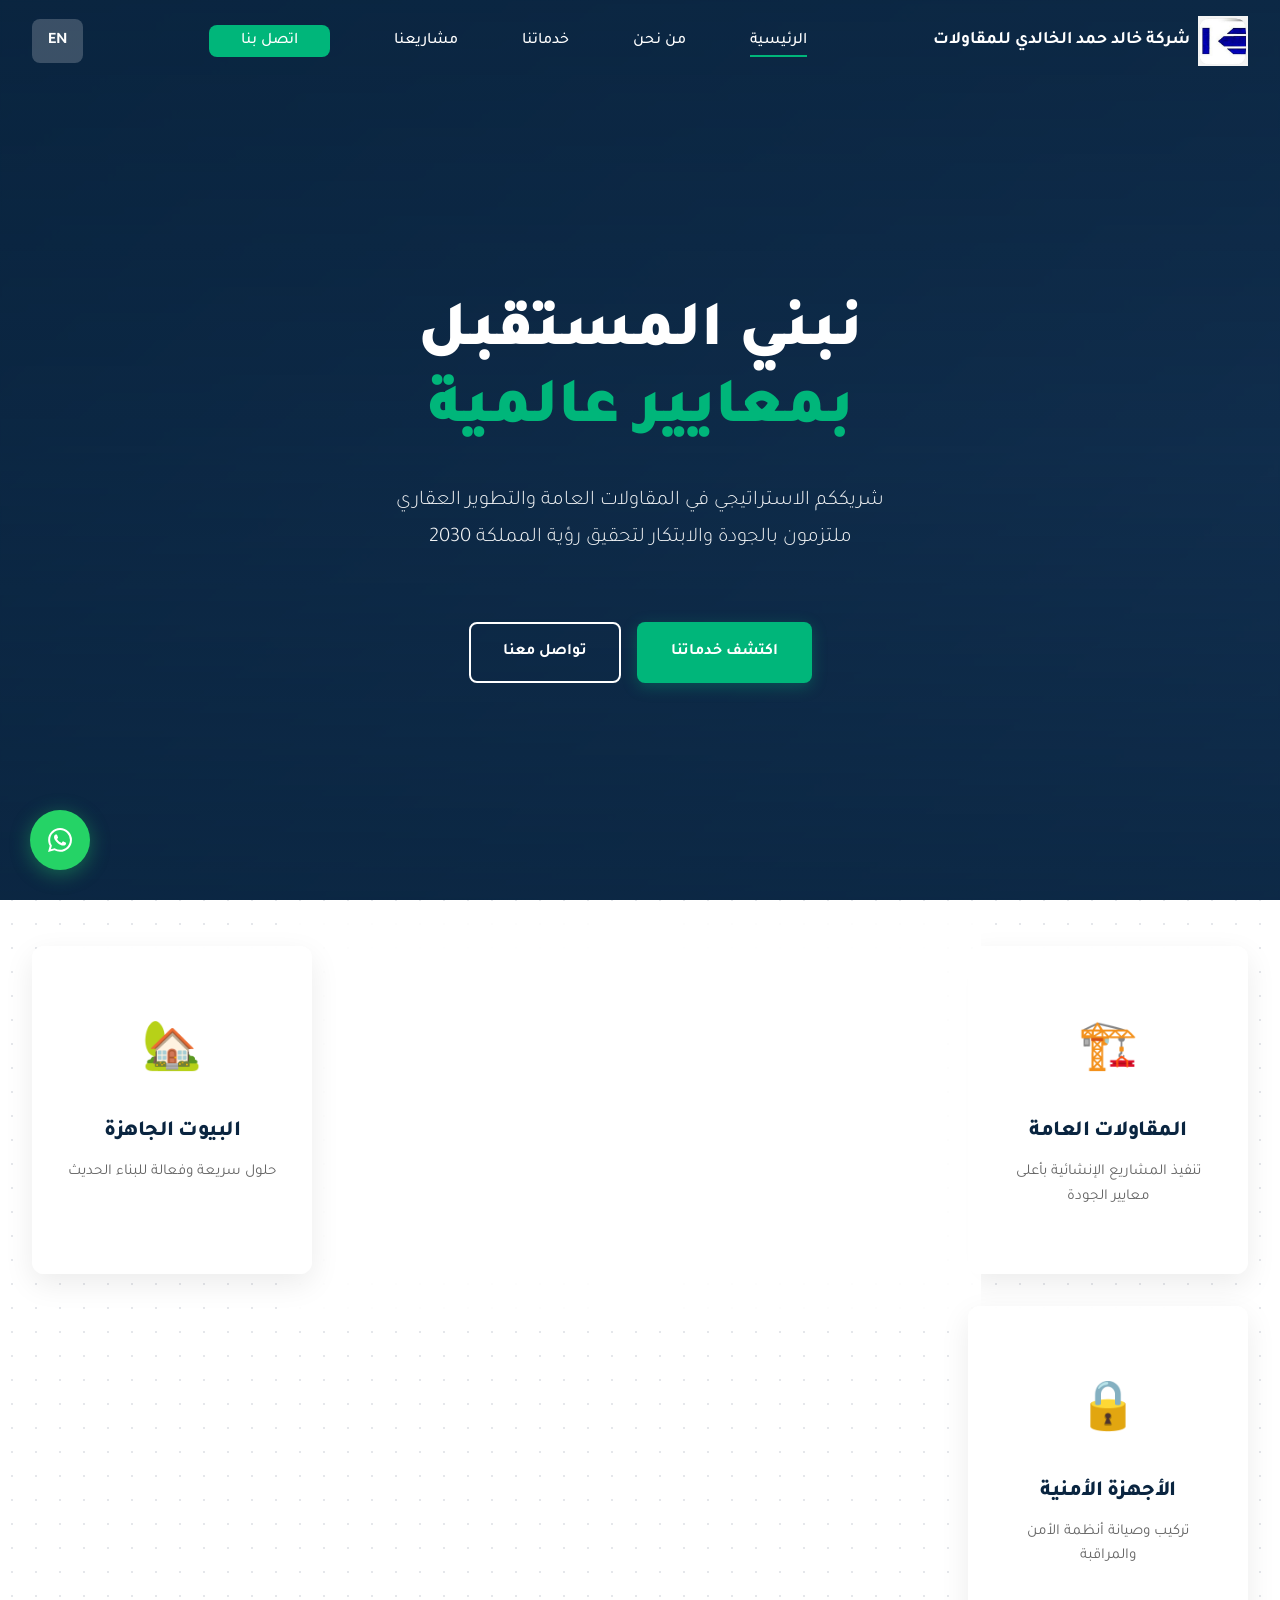
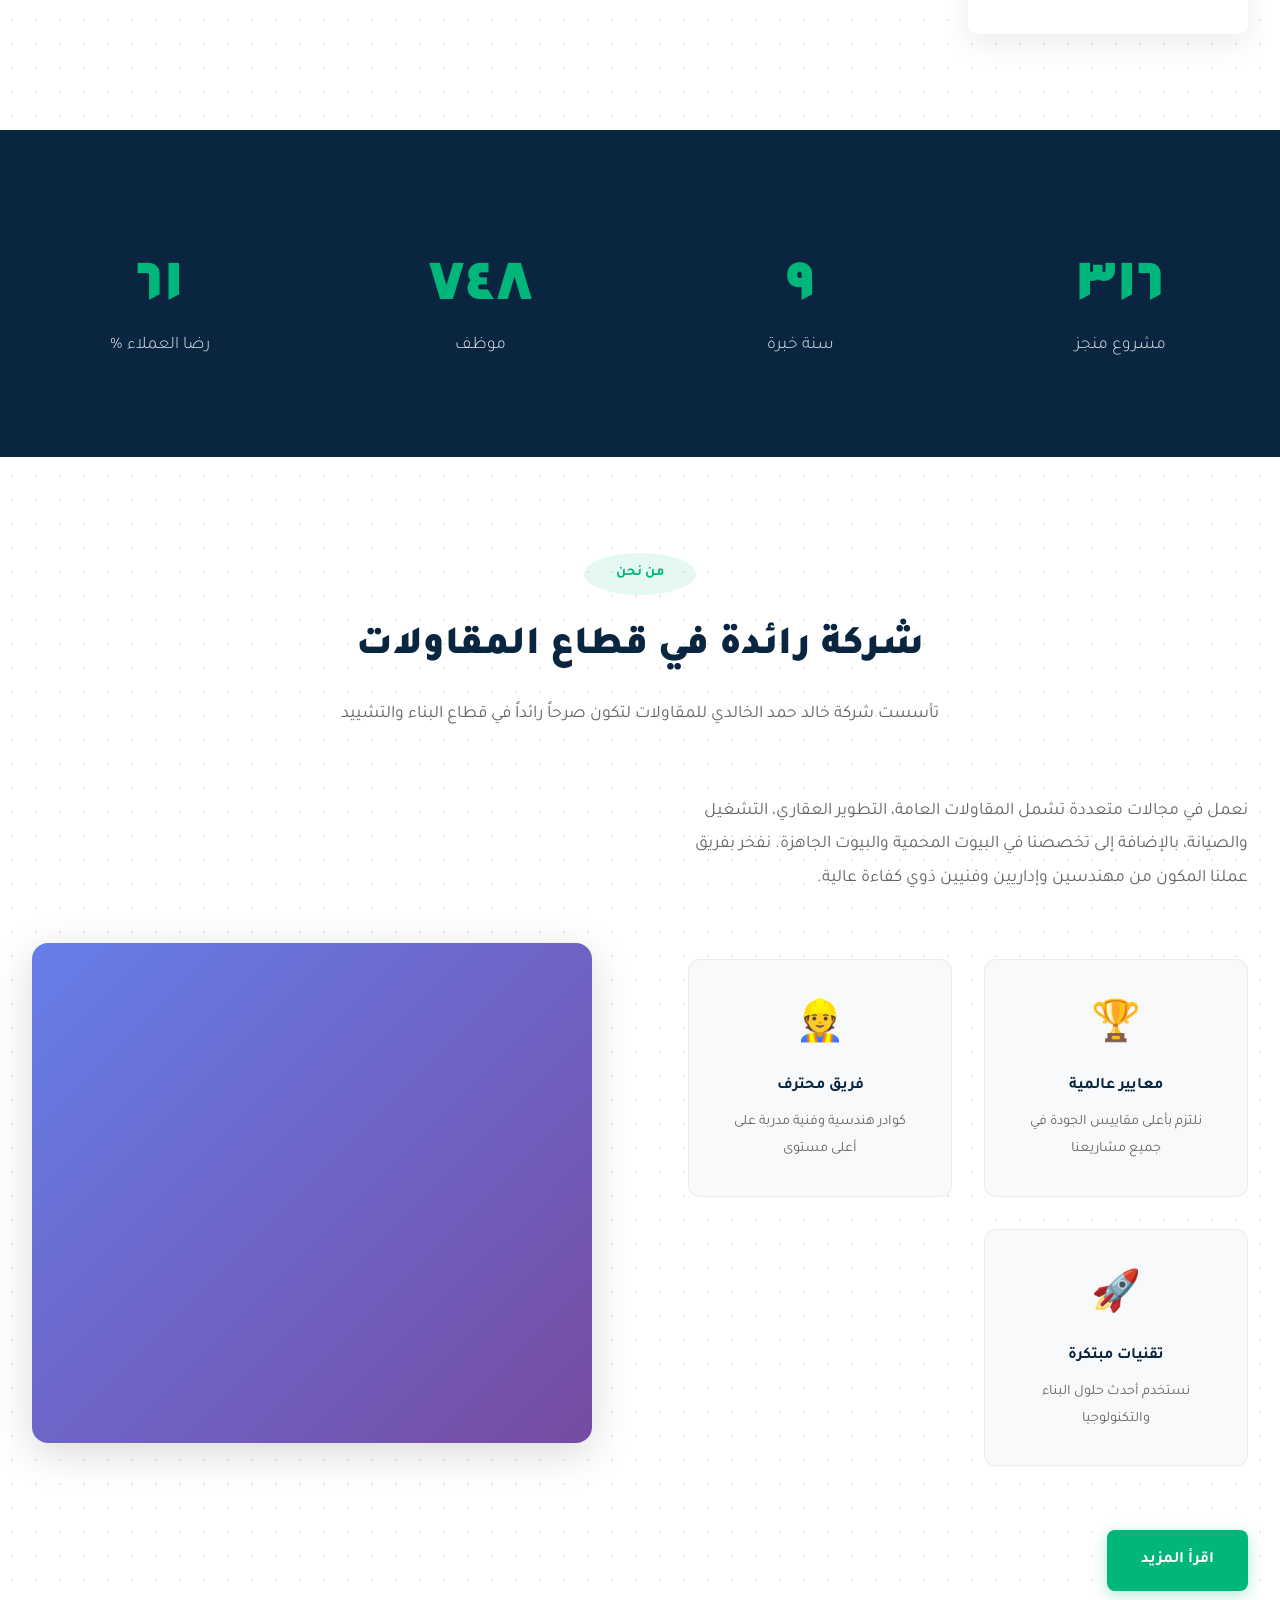
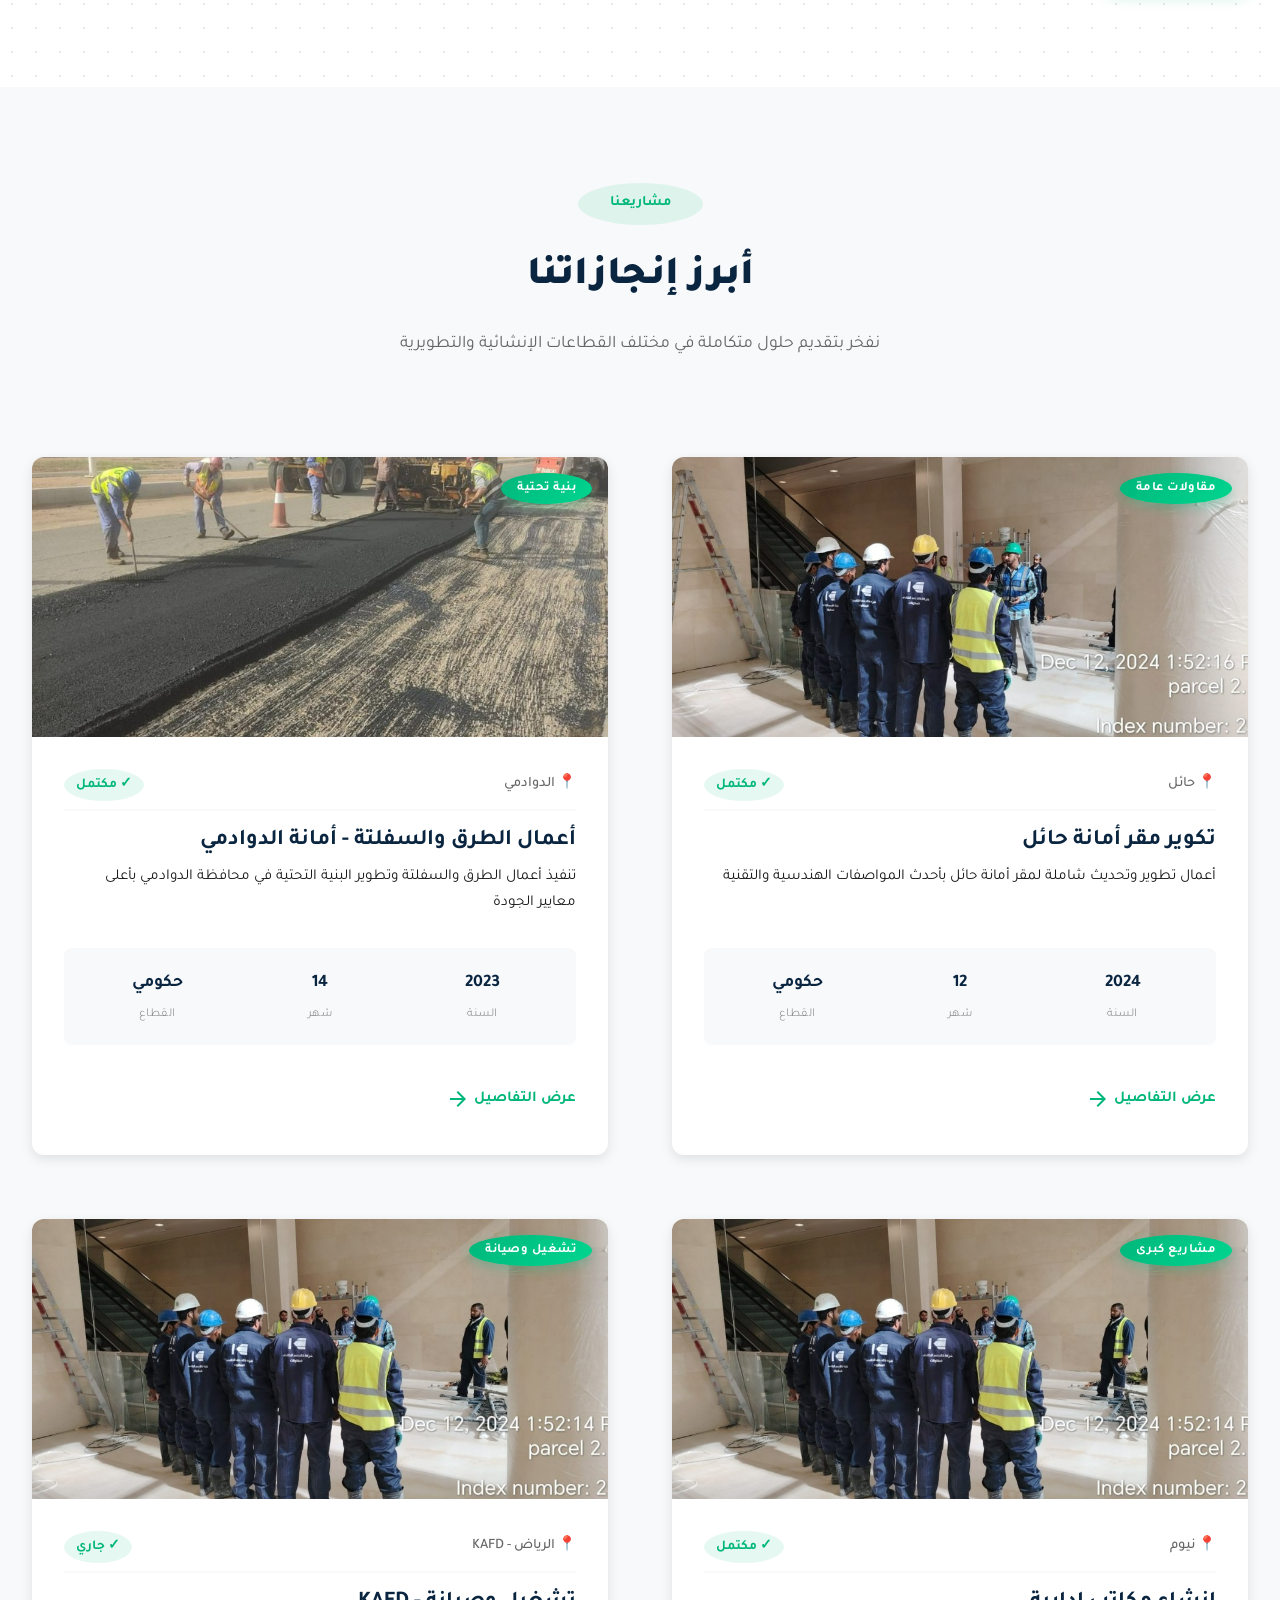
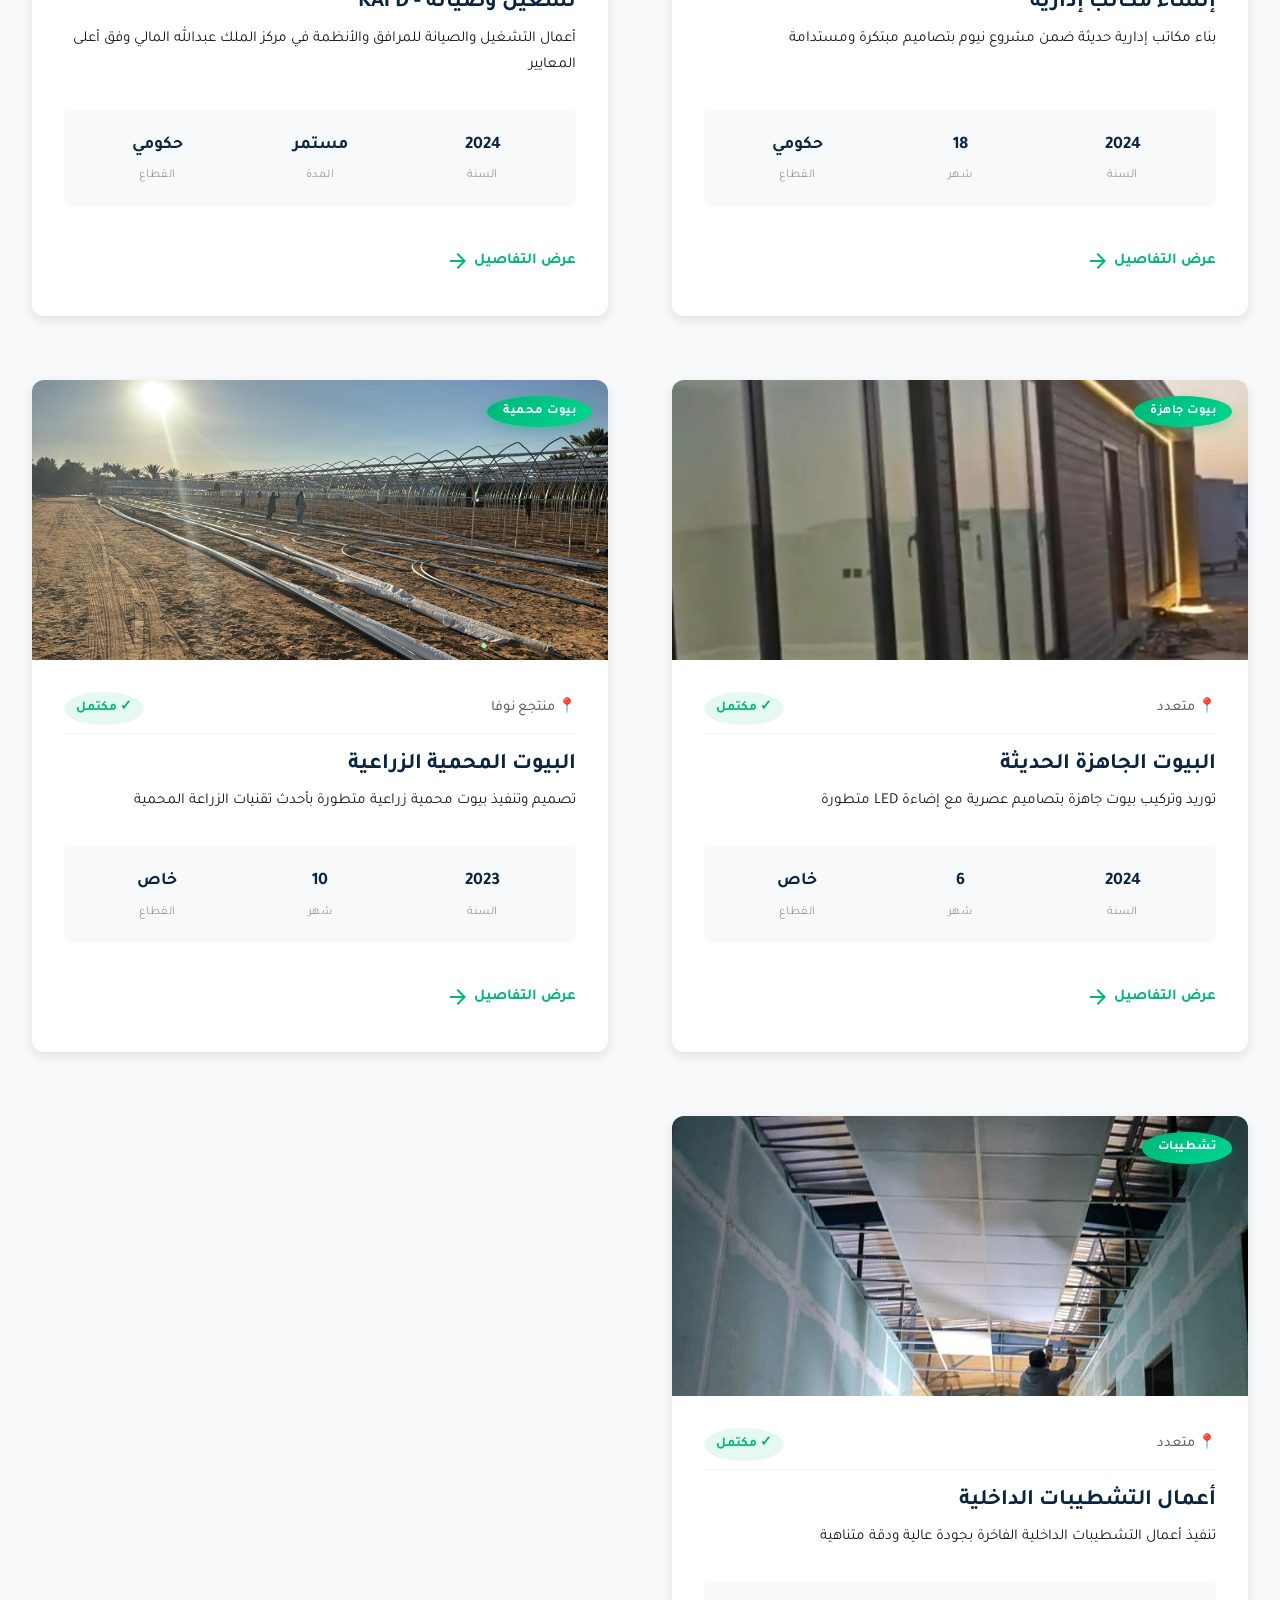
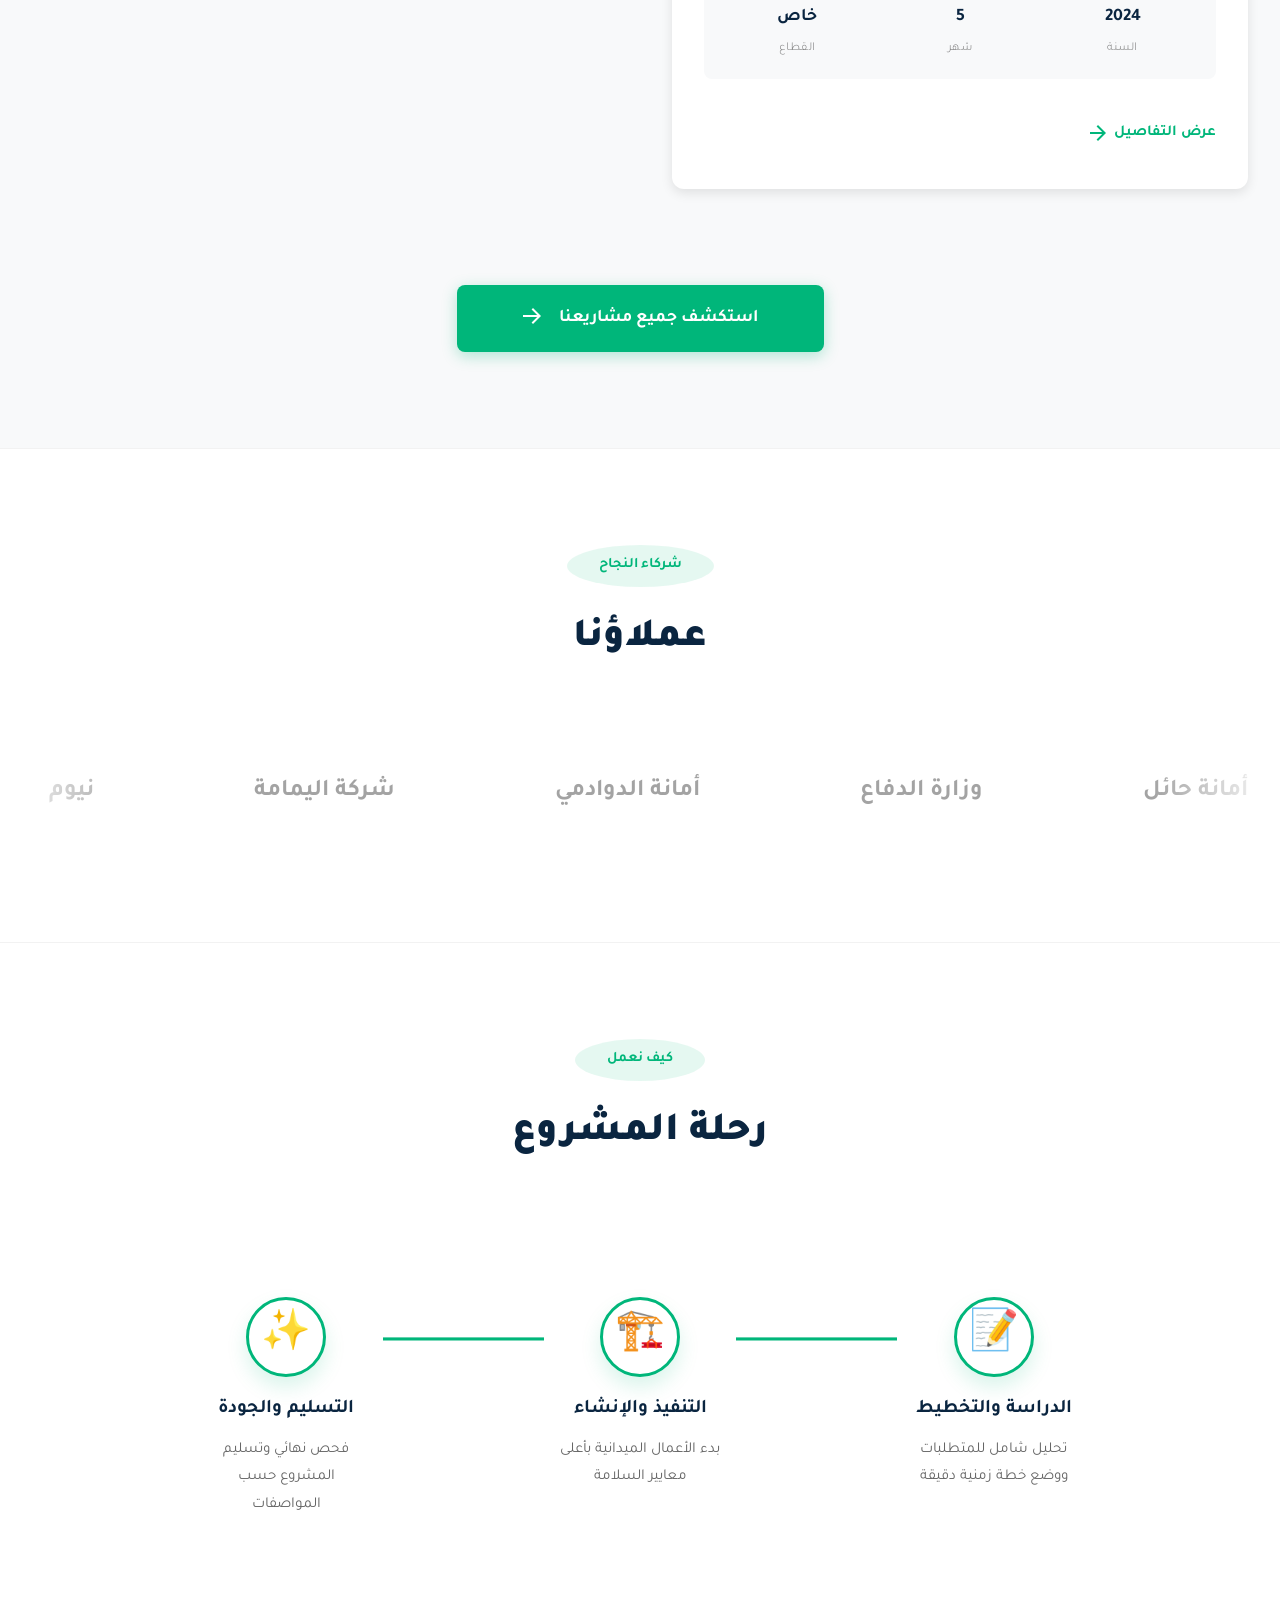
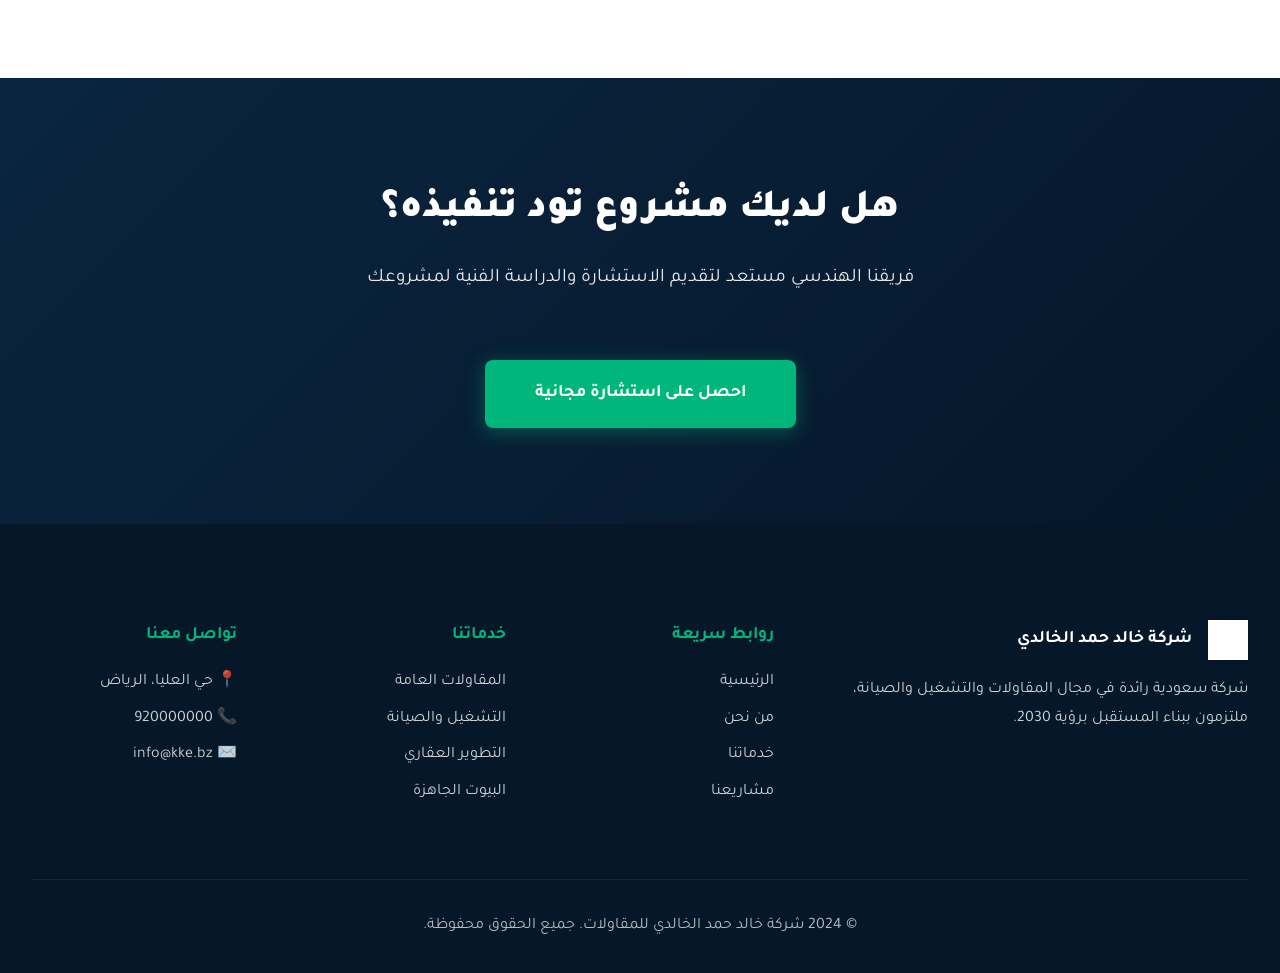
<file: index.html>
<!DOCTYPE html>
<html lang="ar" dir="rtl">

<head>
    <meta charset="UTF-8">
    <meta name="viewport" content="width=device-width, initial-scale=1.0">
    <title>شركة خالد حمد الخالدي للمقاولات | KKC</title>
    <meta name="description"
        content="شركة خالد حمد الخالدي للمقاولات (KKC) - ريادة في المقاولات العامة، التشغيل والصيانة، والتطوير العقاري في المملكة العربية السعودية.">
    <meta name="keywords" content="مقاولات, تشغيل وصيانة, تطوير عقاري, بيوت جاهزة, بيوت محمية, السعودية, الرياض">

    <!-- Fonts -->
    <link rel="preconnect" href="https://fonts.googleapis.com">
    <link rel="preconnect" href="https://fonts.gstatic.com" crossorigin>
    <link href="https://fonts.googleapis.com/css2?family=Tajawal:wght@300;400;500;700;900&display=swap"
        rel="stylesheet">

    <!-- CSS -->
    <link rel="stylesheet" href="css/variables.css">
    <link rel="stylesheet" href="css/style-modern.css">
    <link rel="stylesheet" href="css/image-placeholders.css">
    <link rel="stylesheet" href="css/logo-clients.css">
    <link rel="stylesheet" href="css/projects-showcase.css">
    <link rel="stylesheet" href="css/style-additions.css">
    <link rel="stylesheet" href="css/responsive.css">
</head>

<body>

    <!-- Modern Header - Transparent over Hero -->
    <header class="modern-header">
        <div class="container">
            <div class="header-content">
                <div class="logo">
                    <img src="assets/images/uploaded_image_1766141315391.jpg"
                        alt="شركة خالد حمد الخالدي للمقاولات" class="logo-image">
                    <span class="logo-text">شركة خالد حمد الخالدي للمقاولات</span>
                </div>
                <nav class="main-nav">
                    <div class="menu-toggle" id="mobile-menu">
                        <span></span>
                        <span></span>
                        <span></span>
                    </div>
                    <ul class="nav-links" id="navLinks">
                        <li><a href="index.html" class="active">الرئيسية</a></li>
                        <li><a href="about.html">من نحن</a></li>
                        <li><a href="services.html">خدماتنا</a></li>
                        <li><a href="projects.html">مشاريعنا</a></li>
                        <li><a href="contact.html" class="btn-contact">اتصل بنا</a></li>
                    </ul>
                </nav>
                <a href="index-en.html" class="lang-switch">EN</a>
            </div>
        </div>
    </header>

    <!-- Modern Hero Section with Overlay Cards -->
    <section class="modern-hero">
        <div class="hero-background"></div>
        <div class="hero-overlay"></div>
        <div class="container">
            <div class="hero-content">
                <h1 class="hero-title">
                    نبني المستقبل<br>
                    <span class="highlight">بمعايير عالمية</span>
                </h1>
                <p class="hero-subtitle">
                    شريككم الاستراتيجي في المقاولات العامة والتطوير العقاري<br>
                    ملتزمون بالجودة والابتكار لتحقيق رؤية المملكة 2030
                </p>
                <div class="hero-actions">
                    <a href="services.html" class="btn btn-primary-modern">اكتشف خدماتنا</a>
                    <a href="contact.html" class="btn btn-secondary-modern">تواصل معنا</a>
                </div>
            </div>
        </div>

    </section>

    <!-- Services Preview Section (Appears after scroll) -->
    <section class="services-preview-section">
        <div class="container">
            <div class="cards-grid">
                <div class="service-card-modern" data-aos="fade-up" data-aos-delay="100">
                    <div class="card-icon">🏗️</div>
                    <h3>المقاولات العامة</h3>
                    <p>تنفيذ المشاريع الإنشائية بأعلى معايير الجودة</p>
                </div>
                <div class="service-card-modern" data-aos="fade-up" data-aos-delay="200">
                    <div class="card-icon">⚙️</div>
                    <h3>التشغيل والصيانة</h3>
                    <p>خدمات صيانة شاملة للمنشآت والمرافق</p>
                </div>
                <div class="service-card-modern" data-aos="fade-up" data-aos-delay="300">
                    <div class="card-icon">🏢</div>
                    <h3>التطوير العقاري</h3>
                    <p>مشاريع عقارية مبتكرة تواكب التطور العمراني</p>
                </div>
                <div class="service-card-modern" data-aos="fade-up" data-aos-delay="400">
                    <div class="card-icon">🏡</div>
                    <h3>البيوت الجاهزة</h3>
                    <p>حلول سريعة وفعالة للبناء الحديث</p>
                </div>
                <div class="service-card-modern" data-aos="fade-up" data-aos-delay="500">
                    <div class="card-icon">🔒</div>
                    <h3>الأجهزة الأمنية</h3>
                    <p>تركيب وصيانة أنظمة الأمن والمراقبة</p>
                </div>
            </div>
        </div>
    </section>

    <!-- Stats Counter Section -->
    <section class="stats-section-modern">
        <div class="container">
            <div class="stats-grid-modern">
                <div class="stat-item-modern">
                    <div class="stat-number" data-target="500">0</div>
                    <div class="stat-label">مشروع منجز</div>
                </div>
                <div class="stat-item-modern">
                    <div class="stat-number" data-target="15">0</div>
                    <div class="stat-label">سنة خبرة</div>
                </div>
                <div class="stat-item-modern">
                    <div class="stat-number" data-target="1200">0</div>
                    <div class="stat-label">موظف</div>
                </div>
                <div class="stat-item-modern">
                    <div class="stat-number" data-target="98">0</div>
                    <div class="stat-label">رضا العملاء %</div>
                </div>
            </div>
        </div>
    </section>

    <!-- About Section -->
    <section class="about-section-modern">
        <div class="container">
            <div class="section-header-modern">
                <span class="section-tag">من نحن</span>
                <h2 class="section-title-modern">شركة رائدة في قطاع المقاولات</h2>
                <p class="section-subtitle-modern">
                    تأسست شركة خالد حمد الخالدي للمقاولات لتكون صرحاً رائداً في قطاع البناء والتشييد
                </p>
            </div>
            <div class="about-content-grid">
                <div class="about-text">
                    <p>
                        نعمل في مجالات متعددة تشمل المقاولات العامة، التطوير العقاري، التشغيل والصيانة،
                        بالإضافة إلى تخصصنا في البيوت المحمية والبيوت الجاهزة. نفخر بفريق عملنا المكون من
                        مهندسين وإداريين وفنيين ذوي كفاءة عالية.
                    </p>
                    <div class="features-grid-modern">
                        <div class="feature-card-item">
                            <div class="feature-icon-box">🏆</div>
                            <h4>معايير عالمية</h4>
                            <p>نلتزم بأعلى مقاييس الجودة في جميع مشاريعنا</p>
                        </div>
                        <div class="feature-card-item">
                            <div class="feature-icon-box">👷</div>
                            <h4>فريق محترف</h4>
                            <p>كوادر هندسية وفنية مدربة على أعلى مستوى</p>
                        </div>
                        <div class="feature-card-item">
                            <div class="feature-icon-box">🚀</div>
                            <h4>تقنيات مبتكرة</h4>
                            <p>نستخدم أحدث حلول البناء والتكنولوجيا</p>
                        </div>
                    </div>
                    <a href="about.html" class="btn btn-primary-modern">اقرأ المزيد</a>
                </div>
                <div class="about-image">
                    <div class="image-placeholder with-pattern" data-label="فريق العمل المحترف"></div>
                </div>
            </div>
        </div>
    </section>

    <!-- Projects Showcase - Enhanced Professional Design -->
    <section class="projects-section-modern">
        <div class="container">
            <div class="section-header-modern">
                <span class="section-tag">مشاريعنا</span>
                <h2 class="section-title-modern">أبرز إنجازاتنا</h2>
                <p class="section-subtitle-modern">نفخر بتقديم حلول متكاملة في مختلف القطاعات الإنشائية والتطويرية</p>
            </div>

            <div class="projects-showcase-grid">
                <!-- Project 1: تكوير مقر أمانة حائل -->
                <div class="project-showcase-card" data-aos="fade-up">
                    <div class="project-showcase-image">
                        <img src="assets/images/uploaded_image_2_1766142332509.jpg"
                            alt="تكوير مقر أمانة حائل">
                        <div class="project-badge">مقاولات عامة</div>
                    </div>
                    <div class="project-showcase-content">
                        <div class="project-meta">
                            <span class="project-location">📍 حائل</span>
                            <span class="project-status">✓ مكتمل</span>
                        </div>
                        <h3 class="project-showcase-title">تكوير مقر أمانة حائل</h3>
                        <p class="project-showcase-desc">أعمال تطوير وتحديث شاملة لمقر أمانة حائل بأحدث المواصفات
                            الهندسية والتقنية</p>
                        <div class="project-stats">
                            <div class="stat-item">
                                <span class="stat-value">2024</span>
                                <span class="stat-label">السنة</span>
                            </div>
                            <div class="stat-item">
                                <span class="stat-value">12</span>
                                <span class="stat-label">شهر</span>
                            </div>
                            <div class="stat-item">
                                <span class="stat-value">حكومي</span>
                                <span class="stat-label">القطاع</span>
                            </div>
                        </div>
                        <a href="projects.html" class="project-showcase-link">
                            عرض التفاصيل
                            <svg width="16" height="16" viewBox="0 0 16 16" fill="currentColor">
                                <path d="M8 0L6.59 1.41 12.17 7H0v2h12.17l-5.58 5.59L8 16l8-8z" />
                            </svg>
                        </a>
                    </div>
                </div>

                <!-- Project 2: أعمال الطرق والسفلتة - مركز الملك عبدالله المالي -->
                <div class="project-showcase-card" data-aos="fade-up" data-aos-delay="100">
                    <div class="project-showcase-image">
                        <img src="assets/images/uploaded_image_1766147180309.jpg"
                            alt="أعمال الطرق - مركز الملك عبدالله المالي">
                        <div class="project-badge">بنية تحتية</div>
                    </div>
                    <div class="project-showcase-content">
                        <div class="project-meta">
                            <span class="project-location">📍 الدوادمي</span>
                            <span class="project-status">✓ مكتمل</span>
                        </div>
                        <h3 class="project-showcase-title">أعمال الطرق والسفلتة - أمانة الدوادمي</h3>
                        <p class="project-showcase-desc">تنفيذ أعمال الطرق والسفلتة وتطوير البنية التحتية في محافظة
                            الدوادمي بأعلى معايير الجودة
                        </p>
                        <div class="project-stats">
                            <div class="stat-item">
                                <span class="stat-value">2023</span>
                                <span class="stat-label">السنة</span>
                            </div>
                            <div class="stat-item">
                                <span class="stat-value">14</span>
                                <span class="stat-label">شهر</span>
                            </div>
                            <div class="stat-item">
                                <span class="stat-value">حكومي</span>
                                <span class="stat-label">القطاع</span>
                            </div>
                        </div>
                        <a href="projects.html" class="project-showcase-link">
                            عرض التفاصيل
                            <svg width="16" height="16" viewBox="0 0 16 16" fill="currentColor">
                                <path d="M8 0L6.59 1.41 12.17 7H0v2h12.17l-5.58 5.59L8 16l8-8z" />
                            </svg>
                        </a>
                    </div>
                </div>

                <!-- Project 3: مكاتب إدارية - نيوم -->
                <div class="project-showcase-card" data-aos="fade-up" data-aos-delay="200">
                    <div class="project-showcase-image">
                        <img src="assets/images/uploaded_image_1_1766142332509.jpg"
                            alt="مكاتب إدارية نيوم">
                        <div class="project-badge">مشاريع كبرى</div>
                    </div>
                    <div class="project-showcase-content">
                        <div class="project-meta">
                            <span class="project-location">📍 نيوم</span>
                            <span class="project-status">✓ مكتمل</span>
                        </div>
                        <h3 class="project-showcase-title">إنشاء مكاتب إدارية</h3>
                        <p class="project-showcase-desc">بناء مكاتب إدارية حديثة ضمن مشروع نيوم بتصاميم مبتكرة ومستدامة
                        </p>
                        <div class="project-stats">
                            <div class="stat-item">
                                <span class="stat-value">2024</span>
                                <span class="stat-label">السنة</span>
                            </div>
                            <div class="stat-item">
                                <span class="stat-value">18</span>
                                <span class="stat-label">شهر</span>
                            </div>
                            <div class="stat-item">
                                <span class="stat-value">حكومي</span>
                                <span class="stat-label">القطاع</span>
                            </div>
                        </div>
                        <a href="projects.html" class="project-showcase-link">
                            عرض التفاصيل
                            <svg width="16" height="16" viewBox="0 0 16 16" fill="currentColor">
                                <path d="M8 0L6.59 1.41 12.17 7H0v2h12.17l-5.58 5.59L8 16l8-8z" />
                            </svg>
                        </a>
                    </div>
                </div>

                <!-- Project: تشغيل وصيانة - مركز الملك عبدالله المالي -->
                <div class="project-showcase-card" data-aos="fade-up" data-aos-delay="200">
                    <div class="project-showcase-image">
                        <img src="assets/images/uploaded_image_1_1766142332509.jpg"
                            alt="تشغيل وصيانة KAFD">
                        <div class="project-badge">تشغيل وصيانة</div>
                    </div>
                    <div class="project-showcase-content">
                        <div class="project-meta">
                            <span class="project-location">📍 الرياض - KAFD</span>
                            <span class="project-status">✓ جاري</span>
                        </div>
                        <h3 class="project-showcase-title">تشغيل وصيانة - KAFD</h3>
                        <p class="project-showcase-desc">أعمال التشغيل والصيانة للمرافق والأنظمة في مركز الملك عبدالله
                            المالي وفق أعلى المعايير</p>
                        <div class="project-stats">
                            <div class="stat-item">
                                <span class="stat-value">2024</span>
                                <span class="stat-label">السنة</span>
                            </div>
                            <div class="stat-item">
                                <span class="stat-value">مستمر</span>
                                <span class="stat-label">المدة</span>
                            </div>
                            <div class="stat-item">
                                <span class="stat-value">حكومي</span>
                                <span class="stat-label">القطاع</span>
                            </div>
                        </div>
                        <a href="projects.html" class="project-showcase-link">
                            عرض التفاصيل
                            <svg width="16" height="16" viewBox="0 0 16 16" fill="currentColor">
                                <path d="M8 0L6.59 1.41 12.17 7H0v2h12.17l-5.58 5.59L8 16l8-8z" />
                            </svg>
                        </a>
                    </div>
                </div>

                <!-- Project 4: البيوت الجاهزة -->
                <div class="project-showcase-card" data-aos="fade-up">
                    <div class="project-showcase-image">
                        <img src="assets/images/uploaded_image_1_1766143711017.jpg"
                            alt="البيوت الجاهزة">
                        <div class="project-badge">بيوت جاهزة</div>
                    </div>
                    <div class="project-showcase-content">
                        <div class="project-meta">
                            <span class="project-location">📍 متعدد</span>
                            <span class="project-status">✓ مكتمل</span>
                        </div>
                        <h3 class="project-showcase-title">البيوت الجاهزة الحديثة</h3>
                        <p class="project-showcase-desc">توريد وتركيب بيوت جاهزة بتصاميم عصرية مع إضاءة LED متطورة</p>
                        <div class="project-stats">
                            <div class="stat-item">
                                <span class="stat-value">2024</span>
                                <span class="stat-label">السنة</span>
                            </div>
                            <div class="stat-item">
                                <span class="stat-value">6</span>
                                <span class="stat-label">شهر</span>
                            </div>
                            <div class="stat-item">
                                <span class="stat-value">خاص</span>
                                <span class="stat-label">القطاع</span>
                            </div>
                        </div>
                        <a href="projects.html" class="project-showcase-link">
                            عرض التفاصيل
                            <svg width="16" height="16" viewBox="0 0 16 16" fill="currentColor">
                                <path d="M8 0L6.59 1.41 12.17 7H0v2h12.17l-5.58 5.59L8 16l8-8z" />
                            </svg>
                        </a>
                    </div>
                </div>

                <!-- Project 5: البيوت المحمية - نوفا -->
                <div class="project-showcase-card" data-aos="fade-up" data-aos-delay="100">
                    <div class="project-showcase-image">
                        <img src="assets/images/uploaded_image_3_1766143711017.jpg"
                            alt="البيوت المحمية - نوفا">
                        <div class="project-badge">بيوت محمية</div>
                    </div>
                    <div class="project-showcase-content">
                        <div class="project-meta">
                            <span class="project-location">📍 منتجع نوفا</span>
                            <span class="project-status">✓ مكتمل</span>
                        </div>
                        <h3 class="project-showcase-title">البيوت المحمية الزراعية</h3>
                        <p class="project-showcase-desc">تصميم وتنفيذ بيوت محمية زراعية متطورة بأحدث تقنيات الزراعة
                            المحمية</p>
                        <div class="project-stats">
                            <div class="stat-item">
                                <span class="stat-value">2023</span>
                                <span class="stat-label">السنة</span>
                            </div>
                            <div class="stat-item">
                                <span class="stat-value">10</span>
                                <span class="stat-label">شهر</span>
                            </div>
                            <div class="stat-item">
                                <span class="stat-value">خاص</span>
                                <span class="stat-label">القطاع</span>
                            </div>
                        </div>
                        <a href="projects.html" class="project-showcase-link">
                            عرض التفاصيل
                            <svg width="16" height="16" viewBox="0 0 16 16" fill="currentColor">
                                <path d="M8 0L6.59 1.41 12.17 7H0v2h12.17l-5.58 5.59L8 16l8-8z" />
                            </svg>
                        </a>
                    </div>
                </div>

                <!-- Project 6: أعمال التشطيبات -->
                <div class="project-showcase-card" data-aos="fade-up" data-aos-delay="200">
                    <div class="project-showcase-image">
                        <img src="assets/images/uploaded_image_4_1766143711017.jpg"
                            alt="أعمال التشطيبات">
                        <div class="project-badge">تشطيبات</div>
                    </div>
                    <div class="project-showcase-content">
                        <div class="project-meta">
                            <span class="project-location">📍 متعدد</span>
                            <span class="project-status">✓ مكتمل</span>
                        </div>
                        <h3 class="project-showcase-title">أعمال التشطيبات الداخلية</h3>
                        <p class="project-showcase-desc">تنفيذ أعمال التشطيبات الداخلية الفاخرة بجودة عالية ودقة متناهية
                        </p>
                        <div class="project-stats">
                            <div class="stat-item">
                                <span class="stat-value">2024</span>
                                <span class="stat-label">السنة</span>
                            </div>
                            <div class="stat-item">
                                <span class="stat-value">5</span>
                                <span class="stat-label">شهر</span>
                            </div>
                            <div class="stat-item">
                                <span class="stat-value">خاص</span>
                                <span class="stat-label">القطاع</span>
                            </div>
                        </div>
                        <a href="projects.html" class="project-showcase-link">
                            عرض التفاصيل
                            <svg width="16" height="16" viewBox="0 0 16 16" fill="currentColor">
                                <path d="M8 0L6.59 1.41 12.17 7H0v2h12.17l-5.58 5.59L8 16l8-8z" />
                            </svg>
                        </a>
                    </div>
                </div>
            </div>

            <div class="text-center" style="margin-top: var(--spacing-2xl);">
                <a href="projects.html" class="btn btn-primary-modern btn-lg">
                    استكشف جميع مشاريعنا
                    <svg width="20" height="20" viewBox="0 0 20 20" fill="currentColor" style="margin-right: 8px;">
                        <path d="M10 0L8.59 1.41 14.17 7H0v2h14.17l-5.58 5.59L10 16l8-8z" />
                    </svg>
                </a>
            </div>
        </div>
    </section>

    <!-- Dynamic Clients Marquee -->
    <section class="clients-section-marquee">
        <div class="container">
            <div class="section-header-modern">
                <span class="section-tag">شركاء النجاح</span>
                <h2 class="section-title-modern">عملاؤنا</h2>
            </div>
        </div>
        <div class="marquee-wrapper">
            <div class="marquee-track">
                <!-- Clients Loop (Doubled for infinite scroll) -->
                <div class="marquee-item">أمانة حائل</div>
                <div class="marquee-item">وزارة الدفاع</div>
                <div class="marquee-item">أمانة الدوادمي</div>
                <div class="marquee-item">شركة اليمامة</div>
                <div class="marquee-item">نيوم</div>
                <div class="marquee-item">شركة نوفا الزراعية</div>
                <div class="marquee-item">نادي الإبل</div>
                <div class="marquee-item">مستشفى قوى الأمن</div>
                <div class="marquee-item">قاعدة الملك فهد</div>
                <!-- Duplicate -->
                <div class="marquee-item">أمانة حائل</div>
                <div class="marquee-item">وزارة الدفاع</div>
                <div class="marquee-item">أمانة الدوادمي</div>
                <div class="marquee-item">شركة اليمامة</div>
                <div class="marquee-item">نيوم</div>
                <div class="marquee-item">شركة نوفا الزراعية</div>
                <div class="marquee-item">نادي الإبل</div>
                <div class="marquee-item">مستشفى قوى الأمن</div>
                <div class="marquee-item">قاعدة الملك فهد</div>
            </div>
        </div>
    </section>

    <!-- Work Process Section -->
    <section class="process-section">
        <div class="container">
            <div class="section-header-modern">
                <span class="section-tag">كيف نعمل</span>
                <h2 class="section-title-modern">رحلة المشروع</h2>
            </div>
            <div class="process-timeline">
                <div class="process-step" data-aos="fade-up" data-aos-delay="100">
                    <div class="step-icon">📝</div>
                    <h3>الدراسة والتخطيط</h3>
                    <p>تحليل شامل للمتطلبات ووضع خطة زمنية دقيقة</p>
                </div>
                <div class="step-connector"></div>
                <div class="process-step" data-aos="fade-up" data-aos-delay="200">
                    <div class="step-icon">🏗️</div>
                    <h3>التنفيذ والإنشاء</h3>
                    <p>بدء الأعمال الميدانية بأعلى معايير السلامة</p>
                </div>
                <div class="step-connector"></div>
                <div class="process-step" data-aos="fade-up" data-aos-delay="300">
                    <div class="step-icon">✨</div>
                    <h3>التسليم والجودة</h3>
                    <p>فحص نهائي وتسليم المشروع حسب المواصفات</p>
                </div>
            </div>
        </div>
    </section>

    <!-- CTA Section -->
    <section class="cta-section-modern">
        <div class="container">
            <div class="cta-content">
                <h2>هل لديك مشروع تود تنفيذه؟</h2>
                <p>فريقنا الهندسي مستعد لتقديم الاستشارة والدراسة الفنية لمشروعك</p>
                <a href="contact.html" class="btn btn-cta">احصل على استشارة مجانية</a>
            </div>
        </div>
    </section>

    <!-- Modern Footer -->
    <footer class="modern-footer">
        <div class="container">
            <div class="footer-grid">
                <div class="footer-column footer-about">
                    <div class="footer-logo">
                        <img src="assets/images/uploaded_image_1766141315391.jpg"
                            alt="شركة خالد حمد الخالدي للمقاولات" class="logo-image">
                        <span class="logo-text">شركة خالد حمد الخالدي</span>
                    </div>
                    <p>شركة سعودية رائدة في مجال المقاولات والتشغيل والصيانة، ملتزمون ببناء المستقبل برؤية 2030.</p>
                </div>
                <div class="footer-column">
                    <h3>روابط سريعة</h3>
                    <ul>
                        <li><a href="index.html">الرئيسية</a></li>
                        <li><a href="about.html">من نحن</a></li>
                        <li><a href="services.html">خدماتنا</a></li>
                        <li><a href="projects.html">مشاريعنا</a></li>
                    </ul>
                </div>
                <div class="footer-column">
                    <h3>خدماتنا</h3>
                    <ul>
                        <li><a href="services.html">المقاولات العامة</a></li>
                        <li><a href="services.html">التشغيل والصيانة</a></li>
                        <li><a href="services.html">التطوير العقاري</a></li>
                        <li><a href="services.html">البيوت الجاهزة</a></li>
                    </ul>
                </div>
                <div class="footer-column">
                    <h3>تواصل معنا</h3>
                    <ul class="contact-info">
                        <li>📍 حي العليا، الرياض</li>
                        <li>📞 920000000</li>
                        <li>✉️ info@kke.bz</li>
                    </ul>
                </div>
            </div>
            <div class="footer-bottom">
                <p>&copy; 2024 شركة خالد حمد الخالدي للمقاولات. جميع الحقوق محفوظة.</p>
            </div>
        </div>
    </footer>

    <!-- WhatsApp Float Button -->
    <a href="https://wa.me/966500000000" class="whatsapp-float" target="_blank" aria-label="WhatsApp">
        <svg width="24" height="24" viewBox="0 0 24 24" fill="currentColor">
            <path
                d="M17.472 14.382c-.297-.149-1.758-.867-2.03-.967-.273-.099-.471-.148-.67.15-.197.297-.767.966-.94 1.164-.173.199-.347.223-.644.075-.297-.15-1.255-.463-2.39-1.475-.883-.788-1.48-1.761-1.653-2.059-.173-.297-.018-.458.13-.606.134-.133.298-.347.446-.52.149-.174.198-.298.298-.497.099-.198.05-.371-.025-.52-.075-.149-.669-1.612-.916-2.207-.242-.579-.487-.5-.669-.51-.173-.008-.371-.01-.57-.01-.198 0-.52.074-.792.372-.272.297-1.04 1.016-1.04 2.479 0 1.462 1.065 2.875 1.213 3.074.149.198 2.096 3.2 5.077 4.487.709.306 1.262.489 1.694.625.712.227 1.36.195 1.871.118.571-.085 1.758-.719 2.006-1.413.248-.694.248-1.289.173-1.413-.074-.124-.272-.198-.57-.347m-5.421 7.403h-.004a9.87 9.87 0 01-5.031-1.378l-.361-.214-3.741.982.998-3.648-.235-.374a9.86 9.86 0 01-1.51-5.26c.001-5.45 4.436-9.884 9.888-9.884 2.64 0 5.122 1.03 6.988 2.898a9.825 9.825 0 012.893 6.994c-.003 5.45-4.437 9.884-9.885 9.884m8.413-18.297A11.815 11.815 0 0012.05 0C5.495 0 .16 5.335.157 11.892c0 2.096.547 4.142 1.588 5.945L.057 24l6.305-1.654a11.882 11.882 0 005.683 1.448h.005c6.554 0 11.89-5.335 11.893-11.893a11.821 11.821 0 00-3.48-8.413Z" />
        </svg>
    </a>

    <!-- Back to Top Button -->
    <button class="back-to-top" id="backToTop" aria-label="العودة للأعلى">
        <svg width="20" height="20" viewBox="0 0 20 20" fill="currentColor">
            <path d="M10 3l-7 7h4v7h6v-7h4z" />
        </svg>
    </button>

    <script src="js/main-modern.js"></script>
</body>

</html>
</file>
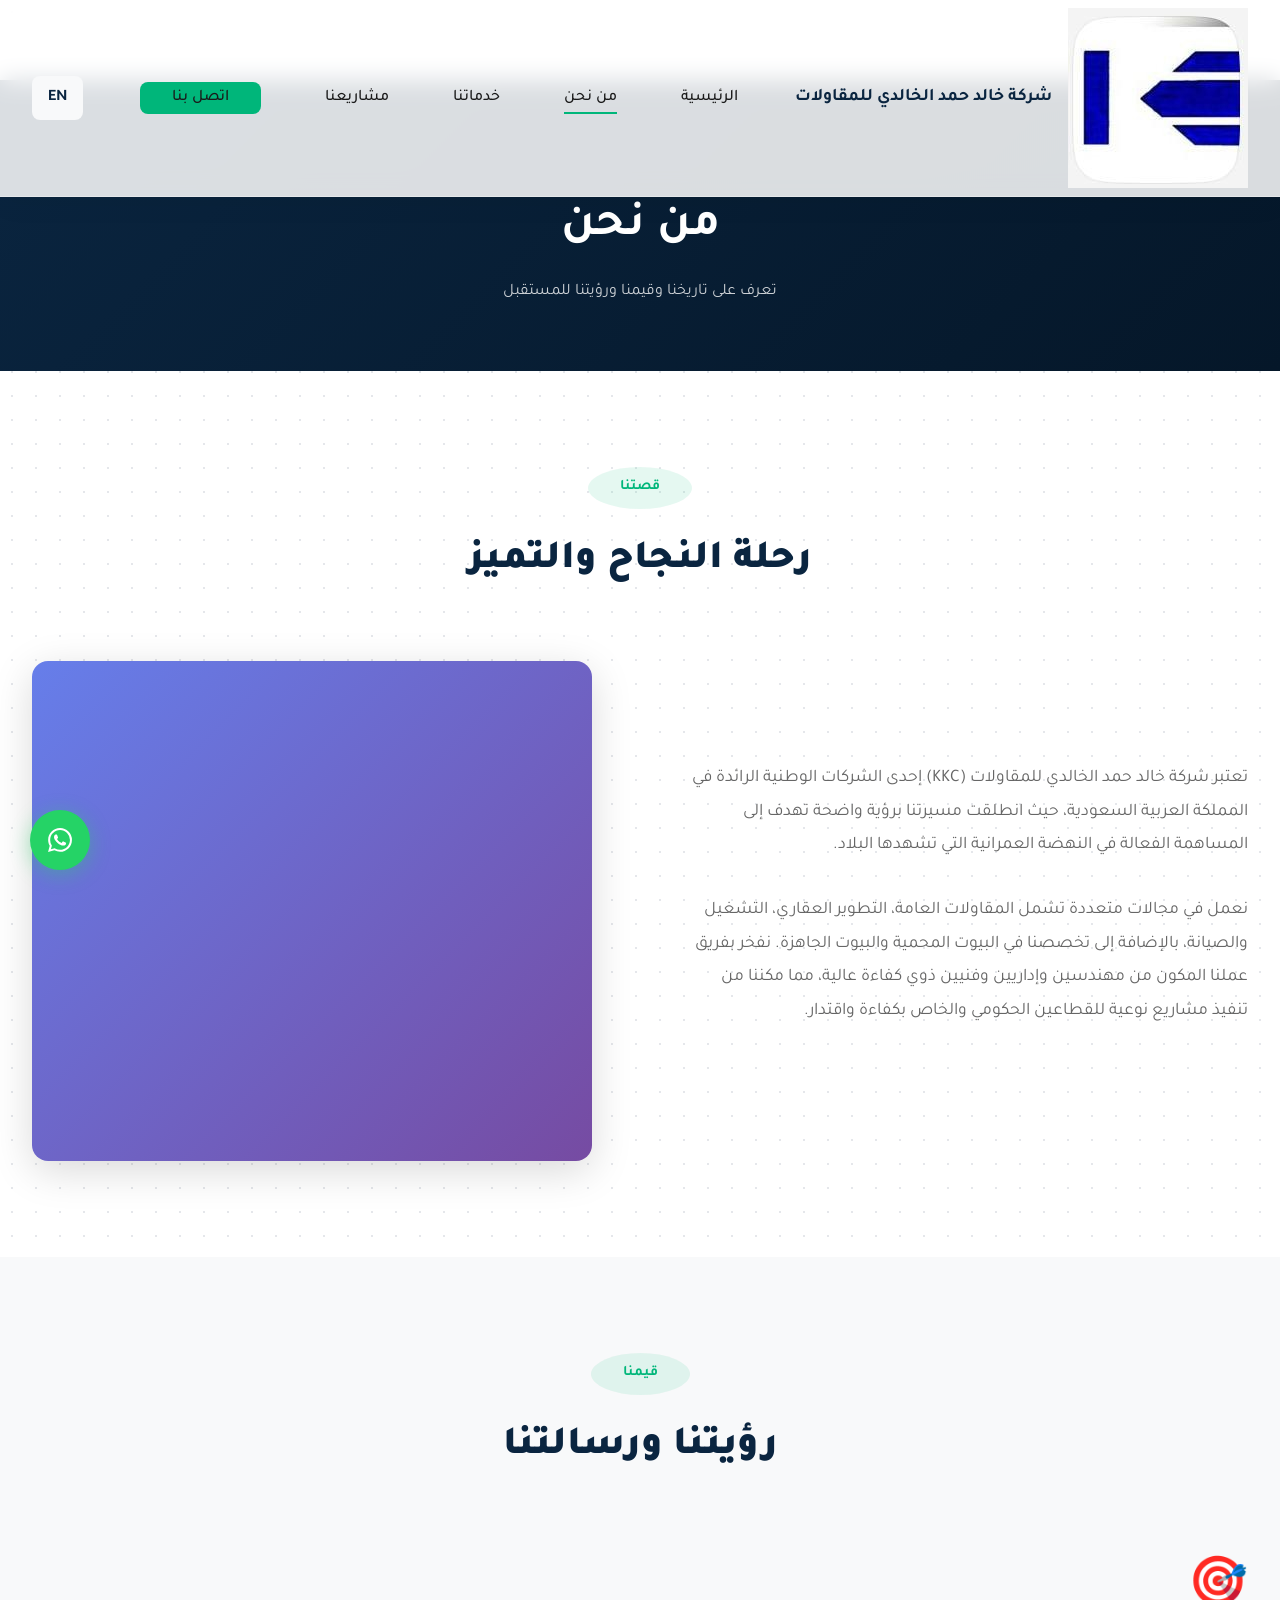
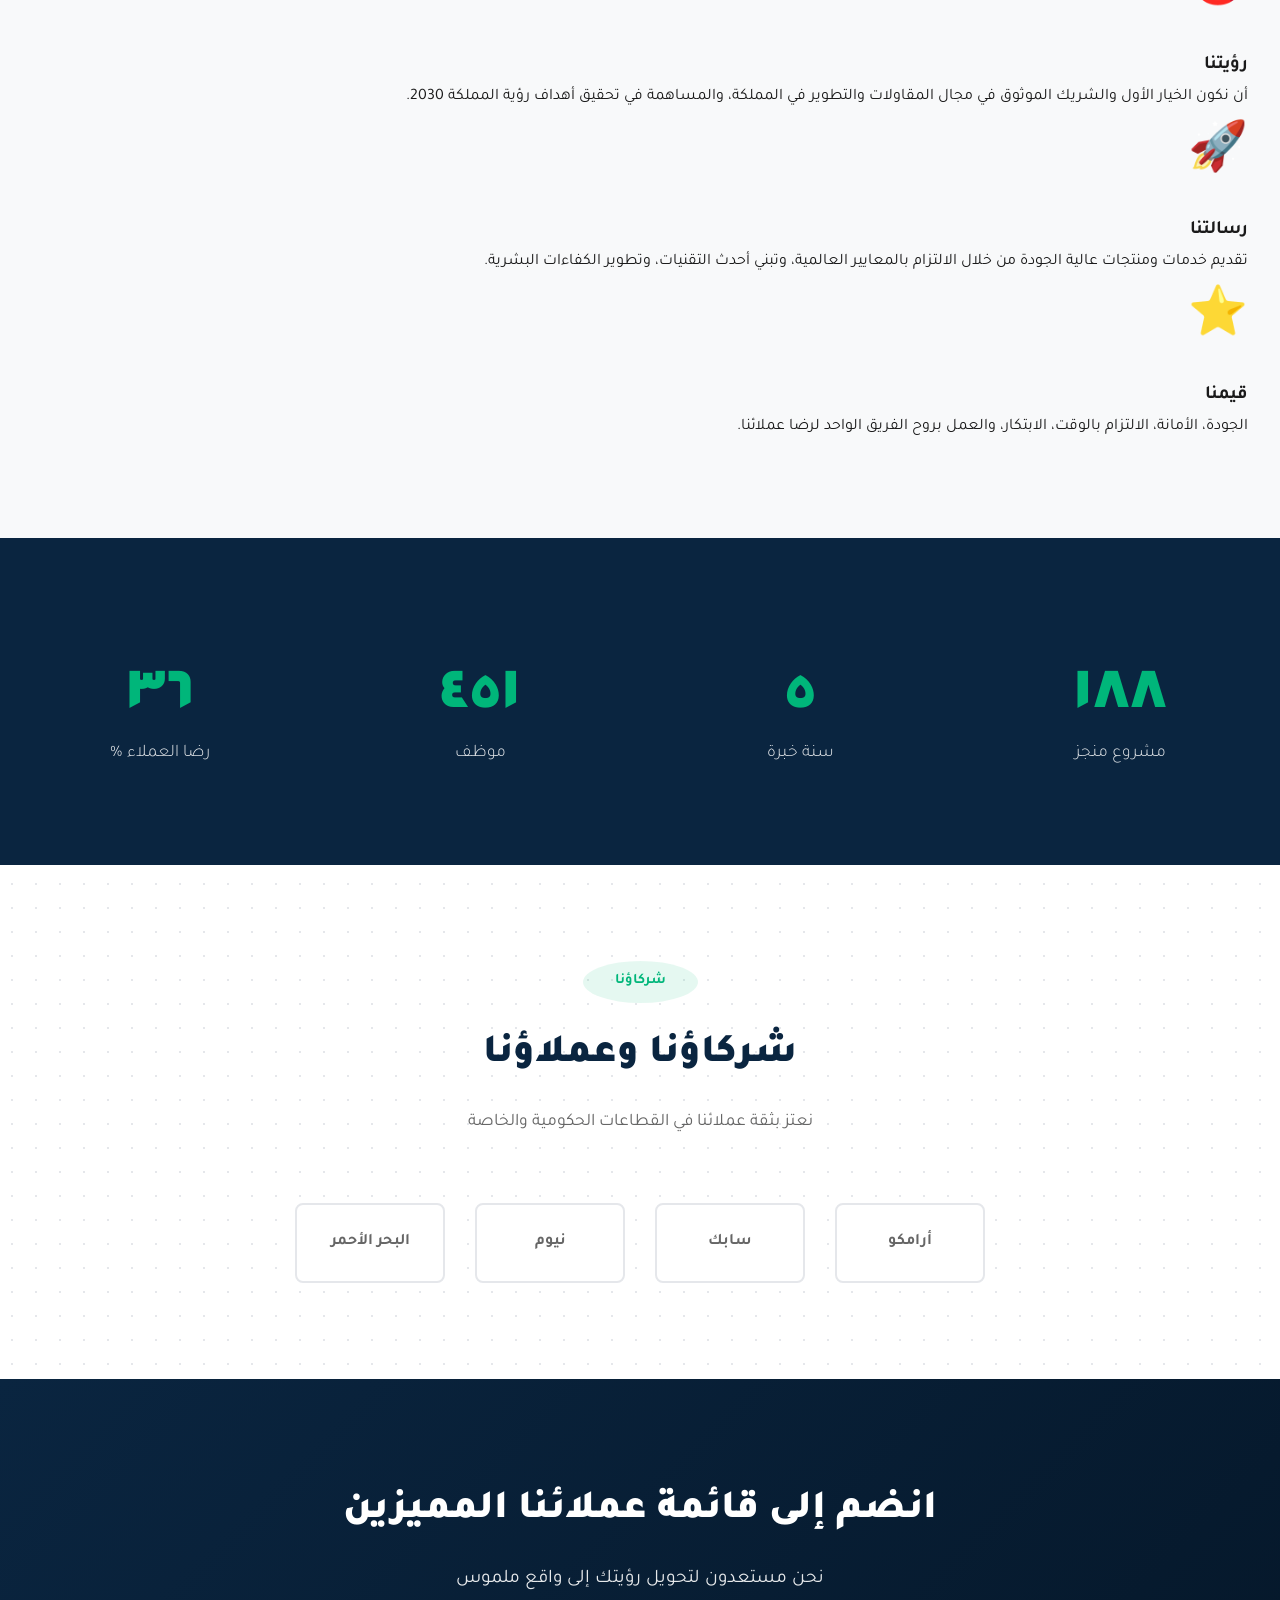
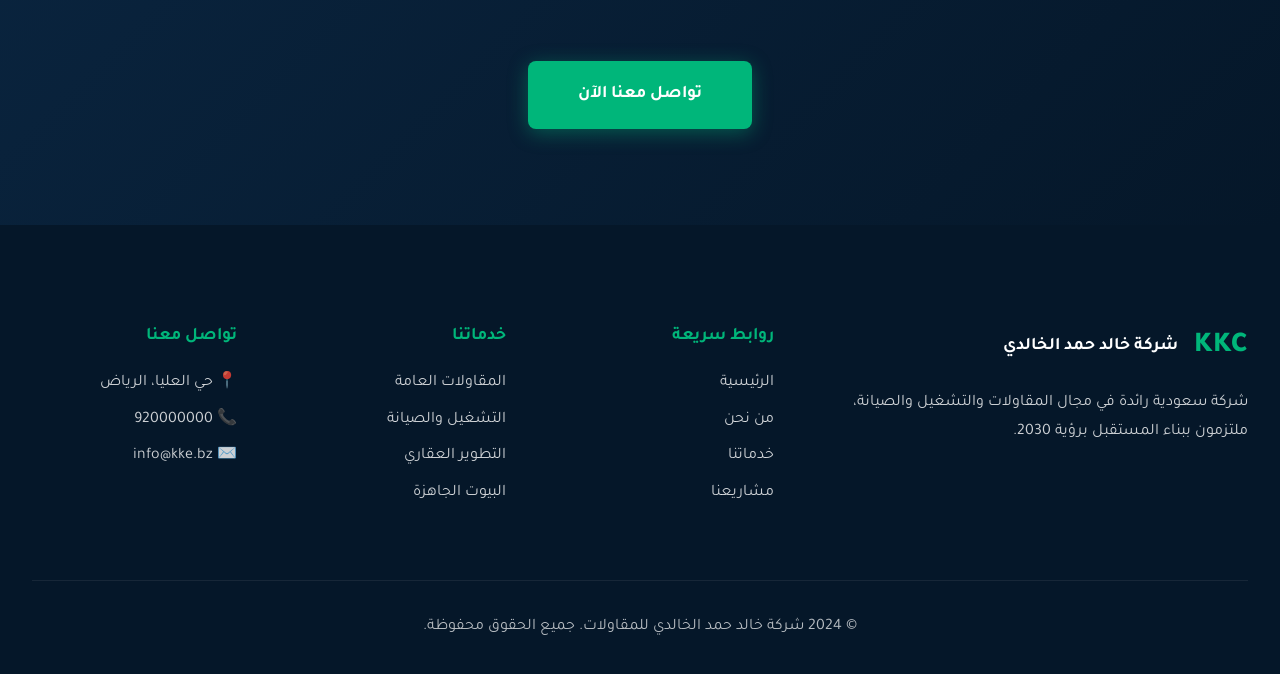
<file: about.html>
<!DOCTYPE html>
<html lang="ar" dir="rtl">

<head>
    <meta charset="UTF-8">
    <meta name="viewport" content="width=device-width, initial-scale=1.0">
    <title>من نحن | شركة خالد حمد الخالدي للمقاولات</title>

    <!-- Fonts -->
    <link rel="preconnect" href="https://fonts.googleapis.com">
    <link rel="preconnect" href="https://fonts.gstatic.com" crossorigin>
    <link href="https://fonts.googleapis.com/css2?family=Tajawal:wght@300;400;500;700;900&display=swap"
        rel="stylesheet">

    <!-- CSS -->
    <link rel="stylesheet" href="css/variables.css">
    <link rel="stylesheet" href="css/style-modern.css">
    <link rel="stylesheet" href="css/image-placeholders.css">
    <link rel="stylesheet" href="css/style-additions.css">
    <link rel="stylesheet" href="css/responsive.css">
</head>

<body>

    <!-- Modern Header -->
    <header class="modern-header scrolled">
        <div class="container">
            <div class="header-content">
                <div class="logo">
                    <img src="assets/images/uploaded_image_1766141315391.jpg"
                        alt="شركة خالد حمد الخالدي للمقاولات" class="logo-image">
                    <span class="logo-text">شركة خالد حمد الخالدي للمقاولات</span>
                </div>
                <nav class="main-nav">
                    <div class="menu-toggle" id="mobile-menu">
                        <span></span>
                        <span></span>
                        <span></span>
                    </div>
                    <ul class="nav-links" id="navLinks">
                        <li><a href="index.html">الرئيسية</a></li>
                        <li><a href="about.html" class="active">من نحن</a></li>
                        <li><a href="services.html">خدماتنا</a></li>
                        <li><a href="projects.html">مشاريعنا</a></li>
                        <li><a href="contact.html" class="btn-contact">اتصل بنا</a></li>
                    </ul>
                </nav>
                <a href="about-en.html" class="lang-switch">EN</a>
            </div>
        </div>
    </header>

    <!-- Page Header -->
    <section class="page-header" style="margin-top: 80px;">
        <div class="container">
            <h1>من نحن</h1>
            <p style="opacity: 0.8;">تعرف على تاريخنا وقيمنا ورؤيتنا للمستقبل</p>
        </div>
    </section>

    <!-- Company Story -->
    <section style="padding: var(--spacing-2xl) 0;">
        <div class="container">
            <div class="section-header-modern">
                <span class="section-tag">قصتنا</span>
                <h2 class="section-title-modern">رحلة النجاح والتميز</h2>
            </div>
            <div class="about-content-grid">
                <div class="about-text">
                    <p>
                        تعتبر شركة خالد حمد الخالدي للمقاولات (KKC) إحدى الشركات الوطنية الرائدة في المملكة العربية
                        السعودية،
                        حيث انطلقت مسيرتنا برؤية واضحة تهدف إلى المساهمة الفعالة في النهضة العمرانية التي تشهدها البلاد.
                    </p>
                    <p>
                        نعمل في مجالات متعددة تشمل المقاولات العامة، التطوير العقاري، التشغيل والصيانة، بالإضافة إلى
                        تخصصنا
                        في البيوت المحمية والبيوت الجاهزة. نفخر بفريق عملنا المكون من مهندسين وإداريين وفنيين ذوي كفاءة
                        عالية، مما مكننا من تنفيذ مشاريع نوعية للقطاعين الحكومي والخاص بكفاءة واقتدار.
                    </p>
                </div>
                <div class="about-image">
                    <div class="image-placeholder with-pattern" data-label="فريق العمل المحترف"></div>
                </div>
            </div>
        </div>
    </section>

    <!-- Vision, Mission, Values -->
    <section style="background-color: var(--color-bg-light); padding: var(--spacing-2xl) 0;">
        <div class="container">
            <div class="section-header-modern">
                <span class="section-tag">قيمنا</span>
                <h2 class="section-title-modern">رؤيتنا ورسالتنا</h2>
            </div>
            <div class="values-grid">
                <div class="value-card">
                    <div style="font-size: 3rem; margin-bottom: var(--spacing-md);">🎯</div>
                    <h3>رؤيتنا</h3>
                    <p>أن نكون الخيار الأول والشريك الموثوق في مجال المقاولات والتطوير في المملكة، والمساهمة في تحقيق
                        أهداف رؤية المملكة 2030.</p>
                </div>
                <div class="value-card">
                    <div style="font-size: 3rem; margin-bottom: var(--spacing-md);">🚀</div>
                    <h3>رسالتنا</h3>
                    <p>تقديم خدمات ومنتجات عالية الجودة من خلال الالتزام بالمعايير العالمية، وتبني أحدث التقنيات، وتطوير
                        الكفاءات البشرية.</p>
                </div>
                <div class="value-card">
                    <div style="font-size: 3rem; margin-bottom: var(--spacing-md);">⭐</div>
                    <h3>قيمنا</h3>
                    <p>الجودة، الأمانة، الالتزام بالوقت، الابتكار، والعمل بروح الفريق الواحد لرضا عملائنا.</p>
                </div>
            </div>
        </div>
    </section>

    <!-- Stats Counter -->
    <section class="stats-section-modern">
        <div class="container">
            <div class="stats-grid-modern">
                <div class="stat-item-modern">
                    <div class="stat-number" data-target="500">0</div>
                    <div class="stat-label">مشروع منجز</div>
                </div>
                <div class="stat-item-modern">
                    <div class="stat-number" data-target="15">0</div>
                    <div class="stat-label">سنة خبرة</div>
                </div>
                <div class="stat-item-modern">
                    <div class="stat-number" data-target="1200">0</div>
                    <div class="stat-label">موظف</div>
                </div>
                <div class="stat-item-modern">
                    <div class="stat-number" data-target="98">0</div>
                    <div class="stat-label">رضا العملاء %</div>
                </div>
            </div>
        </div>
    </section>

    <!-- Partners Section -->
    <section style="padding: var(--spacing-2xl) 0;">
        <div class="container">
            <div class="section-header-modern">
                <span class="section-tag">شركاؤنا</span>
                <h2 class="section-title-modern">شركاؤنا وعملاؤنا</h2>
                <p class="section-subtitle-modern">نعتز بثقة عملائنا في القطاعات الحكومية والخاصة</p>
            </div>
            <div style="display: flex; justify-content: center; gap: 30px; flex-wrap: wrap; margin-top: 40px;">
                <div class="partner-logo">أرامكو</div>
                <div class="partner-logo">سابك</div>
                <div class="partner-logo">نيوم</div>
                <div class="partner-logo">البحر الأحمر</div>
            </div>
        </div>
    </section>

    <!-- CTA Section -->
    <section class="cta-section-modern">
        <div class="container">
            <div class="cta-content">
                <h2>انضم إلى قائمة عملائنا المميزين</h2>
                <p>نحن مستعدون لتحويل رؤيتك إلى واقع ملموس</p>
                <a href="contact.html" class="btn btn-cta">تواصل معنا الآن</a>
            </div>
        </div>
    </section>

    <!-- Modern Footer -->
    <footer class="modern-footer">
        <div class="container">
            <div class="footer-grid">
                <div class="footer-column footer-about">
                    <div class="footer-logo">
                        <span class="logo-icon">KKC</span>
                        <span class="logo-text">شركة خالد حمد الخالدي</span>
                    </div>
                    <p>شركة سعودية رائدة في مجال المقاولات والتشغيل والصيانة، ملتزمون ببناء المستقبل برؤية 2030.</p>
                </div>
                <div class="footer-column">
                    <h3>روابط سريعة</h3>
                    <ul>
                        <li><a href="index.html">الرئيسية</a></li>
                        <li><a href="about.html">من نحن</a></li>
                        <li><a href="services.html">خدماتنا</a></li>
                        <li><a href="projects.html">مشاريعنا</a></li>
                    </ul>
                </div>
                <div class="footer-column">
                    <h3>خدماتنا</h3>
                    <ul>
                        <li><a href="services.html">المقاولات العامة</a></li>
                        <li><a href="services.html">التشغيل والصيانة</a></li>
                        <li><a href="services.html">التطوير العقاري</a></li>
                        <li><a href="services.html">البيوت الجاهزة</a></li>
                    </ul>
                </div>
                <div class="footer-column">
                    <h3>تواصل معنا</h3>
                    <ul class="contact-info">
                        <li>📍 حي العليا، الرياض</li>
                        <li>📞 920000000</li>
                        <li>✉️ info@kke.bz</li>
                    </ul>
                </div>
            </div>
            <div class="footer-bottom">
                <p>&copy; 2024 شركة خالد حمد الخالدي للمقاولات. جميع الحقوق محفوظة.</p>
            </div>
        </div>
    </footer>

    <!-- WhatsApp Float Button -->
    <a href="https://wa.me/966500000000" class="whatsapp-float" target="_blank" aria-label="WhatsApp">
        <svg width="24" height="24" viewBox="0 0 24 24" fill="currentColor">
            <path
                d="M17.472 14.382c-.297-.149-1.758-.867-2.03-.967-.273-.099-.471-.148-.67.15-.197.297-.767.966-.94 1.164-.173.199-.347.223-.644.075-.297-.15-1.255-.463-2.39-1.475-.883-.788-1.48-1.761-1.653-2.059-.173-.297-.018-.458.13-.606.134-.133.298-.347.446-.52.149-.174.198-.298.298-.497.099-.198.05-.371-.025-.52-.075-.149-.669-1.612-.916-2.207-.242-.579-.487-.5-.669-.51-.173-.008-.371-.01-.57-.01-.198 0-.52.074-.792.372-.272.297-1.04 1.016-1.04 2.479 0 1.462 1.065 2.875 1.213 3.074.149.198 2.096 3.2 5.077 4.487.709.306 1.262.489 1.694.625.712.227 1.36.195 1.871.118.571-.085 1.758-.719 2.006-1.413.248-.694.248-1.289.173-1.413-.074-.124-.272-.198-.57-.347m-5.421 7.403h-.004a9.87 9.87 0 01-5.031-1.378l-.361-.214-3.741.982.998-3.648-.235-.374a9.86 9.86 0 01-1.51-5.26c.001-5.45 4.436-9.884 9.888-9.884 2.64 0 5.122 1.03 6.988 2.898a9.825 9.825 0 012.893 6.994c-.003 5.45-4.437 9.884-9.885 9.884m8.413-18.297A11.815 11.815 0 0012.05 0C5.495 0 .16 5.335.157 11.892c0 2.096.547 4.142 1.588 5.945L.057 24l6.305-1.654a11.882 11.882 0 005.683 1.448h.005c6.554 0 11.89-5.335 11.893-11.893a11.821 11.821 0 00-3.48-8.413Z" />
        </svg>
    </a>

    <!-- Back to Top Button -->
    <button class="back-to-top" id="backToTop" aria-label="العودة للأعلى">
        <svg width="20" height="20" viewBox="0 0 20 20" fill="currentColor">
            <path d="M10 3l-7 7h4v7h6v-7h4z" />
        </svg>
    </button>

    <style>
        .partner-logo {
            width: 150px;
            height: 80px;
            background: var(--color-white);
            border: 2px solid var(--color-border);
            border-radius: var(--radius-md);
            display: flex;
            align-items: center;
            justify-content: center;
            font-weight: 700;
            color: var(--color-text-light);
            transition: all var(--transition-normal);
        }

        .partner-logo:hover {
            border-color: var(--color-secondary);
            transform: translateY(-5px);
            box-shadow: var(--shadow-md);
        }

        .page-header {
            background: linear-gradient(135deg, var(--color-primary) 0%, var(--color-primary-dark) 100%);
            color: var(--color-white);
            padding: calc(var(--spacing-xl) + 40px) 0 var(--spacing-xl);
            text-align: center;
        }

        .page-header h1 {
            font-size: 3rem;
            margin-bottom: var(--spacing-sm);
        }
    </style>

    <script src="js/main-modern.js"></script>
</body>

</html>
</file>
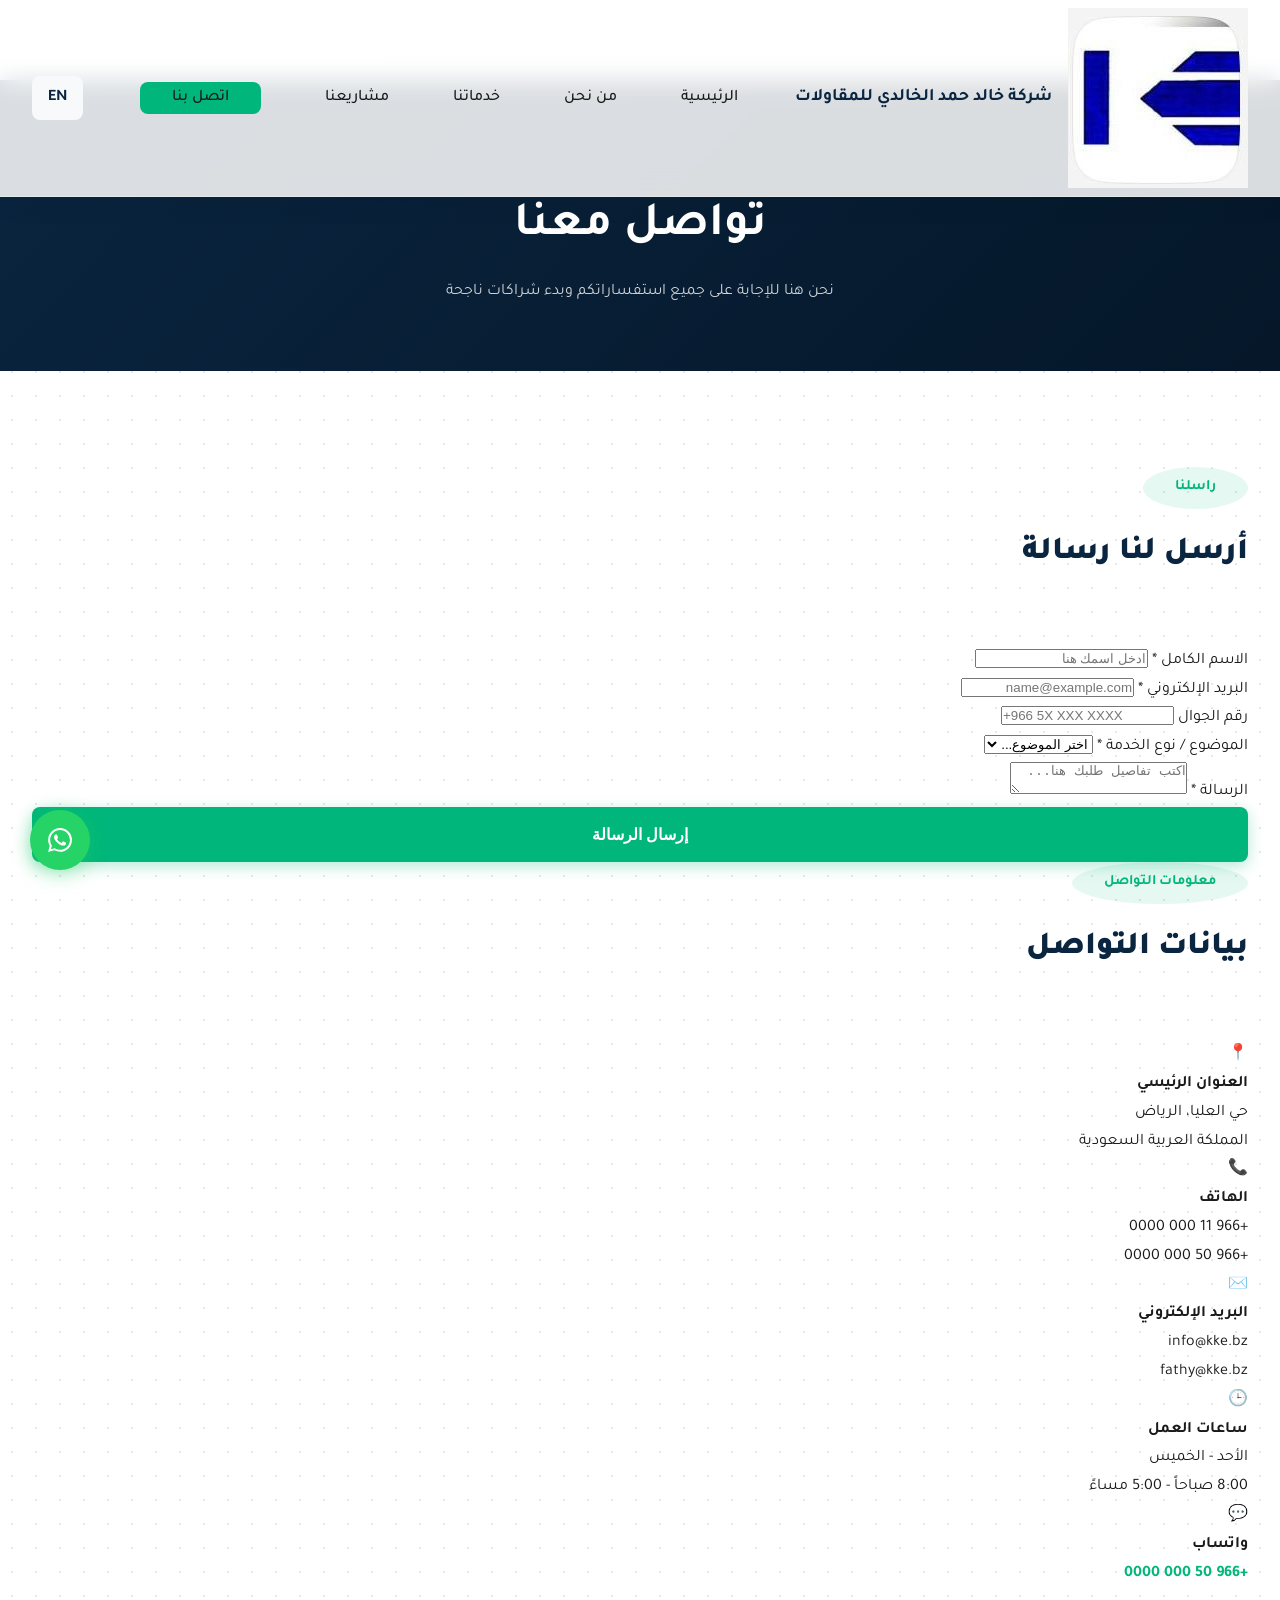
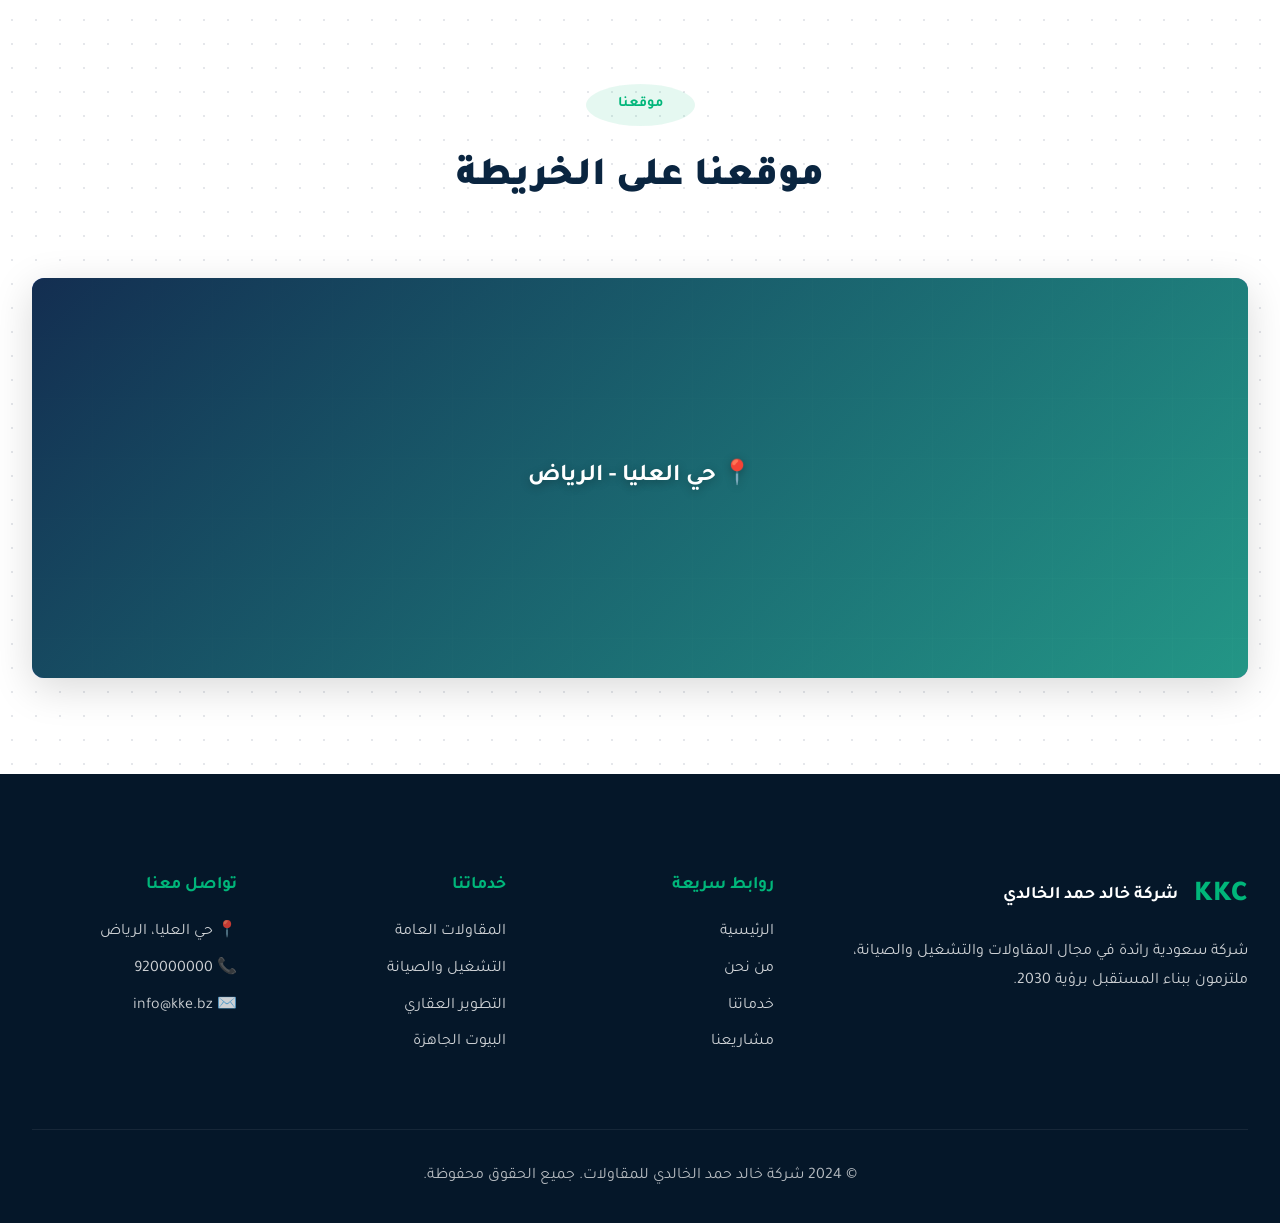
<file: contact.html>
<!DOCTYPE html>
<html lang="ar" dir="rtl">

<head>
    <meta charset="UTF-8">
    <meta name="viewport" content="width=device-width, initial-scale=1.0">
    <title>اتصل بنا | شركة خالد حمد الخالدي للمقاولات</title>

    <!-- Fonts -->
    <link rel="preconnect" href="https://fonts.googleapis.com">
    <link rel="preconnect" href="https://fonts.gstatic.com" crossorigin>
    <link href="https://fonts.googleapis.com/css2?family=Tajawal:wght@300;400;500;700;900&display=swap"
        rel="stylesheet">

    <!-- CSS -->
    <link rel="stylesheet" href="css/variables.css">
    <link rel="stylesheet" href="css/style-modern.css">
    <link rel="stylesheet" href="css/image-placeholders.css">
    <link rel="stylesheet" href="css/style-additions.css">
    <link rel="stylesheet" href="css/responsive.css">
</head>

<body>

    <!-- Modern Header -->
    <header class="modern-header scrolled">
        <div class="container">
            <div class="header-content">
                <div class="logo">
                    <img src="assets/images/uploaded_image_1766141315391.jpg"
                        alt="شركة خالد حمد الخالدي للمقاولات" class="logo-image">
                    <span class="logo-text">شركة خالد حمد الخالدي للمقاولات</span>
                </div>
                <nav class="main-nav">
                    <div class="menu-toggle" id="mobile-menu">
                        <span></span>
                        <span></span>
                        <span></span>
                    </div>
                    <ul class="nav-links" id="navLinks">
                        <li><a href="index.html">الرئيسية</a></li>
                        <li><a href="about.html">من نحن</a></li>
                        <li><a href="services.html">خدماتنا</a></li>
                        <li><a href="projects.html">مشاريعنا</a></li>
                        <li><a href="contact.html" class="active btn-contact">اتصل بنا</a></li>
                    </ul>
                </nav>
                <a href="contact-en.html" class="lang-switch">EN</a>
            </div>
        </div>
    </header>

    <!-- Page Header -->
    <section class="page-header" style="margin-top: 80px;">
        <div class="container">
            <h1>تواصل معنا</h1>
            <p style="opacity: 0.8;">نحن هنا للإجابة على جميع استفساراتكم وبدء شراكات ناجحة</p>
        </div>
    </section>

    <!-- Contact Content -->
    <section style="padding: var(--spacing-2xl) 0;">
        <div class="container">
            <div class="contact-container">

                <!-- Contact Form -->
                <div>
                    <div class="section-header-modern" style="text-align: right;">
                        <span class="section-tag">راسلنا</span>
                        <h2 class="section-title-modern" style="text-align: right; font-size: 2rem;">أرسل لنا رسالة</h2>
                    </div>
                    <form action="#" method="POST" id="contactForm">
                        <div class="form-group">
                            <label for="name">الاسم الكامل *</label>
                            <input type="text" id="name" class="form-control" placeholder="ادخل اسمك هنا" required>
                        </div>
                        <div class="form-group">
                            <label for="email">البريد الإلكتروني *</label>
                            <input type="email" id="email" class="form-control" placeholder="name@example.com" required>
                        </div>
                        <div class="form-group">
                            <label for="phone">رقم الجوال</label>
                            <input type="tel" id="phone" class="form-control" placeholder="+966 5X XXX XXXX">
                        </div>
                        <div class="form-group">
                            <label for="subject">الموضوع / نوع الخدمة *</label>
                            <select id="subject" class="form-control" required>
                                <option value="">اختر الموضوع...</option>
                                <option value="general">استفسار عام</option>
                                <option value="contracting">طلب مقاولات</option>
                                <option value="maintenance">تشغيل وصيانة</option>
                                <option value="realestate">استثمار عقاري</option>
                                <option value="prefab">بيوت جاهزة</option>
                                <option value="greenhouse">بيوت محمية</option>
                                <option value="other">أخرى</option>
                            </select>
                        </div>
                        <div class="form-group">
                            <label for="message">الرسالة *</label>
                            <textarea id="message" class="form-control" placeholder="اكتب تفاصيل طلبك هنا..."
                                required></textarea>
                        </div>
                        <button type="submit" class="btn btn-primary-modern" style="width: 100%; padding: 16px;">
                            إرسال الرسالة
                        </button>
                    </form>
                </div>

                <!-- Contact Info -->
                <div>
                    <div class="section-header-modern" style="text-align: right;">
                        <span class="section-tag">معلومات التواصل</span>
                        <h2 class="section-title-modern" style="text-align: right; font-size: 2rem;">بيانات التواصل</h2>
                    </div>
                    <div class="contact-info-card">
                        <div class="info-item">
                            <div class="info-icon">📍</div>
                            <div>
                                <h4>العنوان الرئيسي</h4>
                                <p>حي العليا، الرياض<br>المملكة العربية السعودية</p>
                            </div>
                        </div>

                        <div class="info-item">
                            <div class="info-icon">📞</div>
                            <div>
                                <h4>الهاتف</h4>
                                <p>+966 11 000 0000<br>+966 50 000 0000</p>
                            </div>
                        </div>

                        <div class="info-item">
                            <div class="info-icon">✉️</div>
                            <div>
                                <h4>البريد الإلكتروني</h4>
                                <p>info@kke.bz<br>fathy@kke.bz</p>
                            </div>
                        </div>

                        <div class="info-item">
                            <div class="info-icon">🕒</div>
                            <div>
                                <h4>ساعات العمل</h4>
                                <p>الأحد - الخميس<br>8:00 صباحاً - 5:00 مساءً</p>
                            </div>
                        </div>

                        <div class="info-item">
                            <div class="info-icon">💬</div>
                            <div>
                                <h4>واتساب</h4>
                                <p>
                                    <a href="https://wa.me/966500000000"
                                        style="color: var(--color-secondary); text-decoration: none; font-weight: 600;">
                                        +966 50 000 0000
                                    </a>
                                </p>
                            </div>
                        </div>
                    </div>
                </div>

            </div>

            <!-- Map Placeholder -->
            <div style="margin-top: var(--spacing-2xl);">
                <div class="section-header-modern">
                    <span class="section-tag">موقعنا</span>
                    <h2 class="section-title-modern">موقعنا على الخريطة</h2>
                </div>
                <div class="map-placeholder">
                    <div class="image-placeholder with-pattern" data-label="📍 حي العليا - الرياض"
                        style="height: 400px; border-radius: var(--radius-lg);"></div>
                </div>
            </div>

        </div>
    </section>

    <!-- Modern Footer -->
    <footer class="modern-footer">
        <div class="container">
            <div class="footer-grid">
                <div class="footer-column footer-about">
                    <div class="footer-logo">
                        <span class="logo-icon">KKC</span>
                        <span class="logo-text">شركة خالد حمد الخالدي</span>
                    </div>
                    <p>شركة سعودية رائدة في مجال المقاولات والتشغيل والصيانة، ملتزمون ببناء المستقبل برؤية 2030.</p>
                </div>
                <div class="footer-column">
                    <h3>روابط سريعة</h3>
                    <ul>
                        <li><a href="index.html">الرئيسية</a></li>
                        <li><a href="about.html">من نحن</a></li>
                        <li><a href="services.html">خدماتنا</a></li>
                        <li><a href="projects.html">مشاريعنا</a></li>
                    </ul>
                </div>
                <div class="footer-column">
                    <h3>خدماتنا</h3>
                    <ul>
                        <li><a href="services.html">المقاولات العامة</a></li>
                        <li><a href="services.html">التشغيل والصيانة</a></li>
                        <li><a href="services.html">التطوير العقاري</a></li>
                        <li><a href="services.html">البيوت الجاهزة</a></li>
                    </ul>
                </div>
                <div class="footer-column">
                    <h3>تواصل معنا</h3>
                    <ul class="contact-info">
                        <li>📍 حي العليا، الرياض</li>
                        <li>📞 920000000</li>
                        <li>✉️ info@kke.bz</li>
                    </ul>
                </div>
            </div>
            <div class="footer-bottom">
                <p>&copy; 2024 شركة خالد حمد الخالدي للمقاولات. جميع الحقوق محفوظة.</p>
            </div>
        </div>
    </footer>

    <!-- WhatsApp Float Button -->
    <a href="https://wa.me/966500000000" class="whatsapp-float" target="_blank" aria-label="WhatsApp">
        <svg width="24" height="24" viewBox="0 0 24 24" fill="currentColor">
            <path
                d="M17.472 14.382c-.297-.149-1.758-.867-2.03-.967-.273-.099-.471-.148-.67.15-.197.297-.767.966-.94 1.164-.173.199-.347.223-.644.075-.297-.15-1.255-.463-2.39-1.475-.883-.788-1.48-1.761-1.653-2.059-.173-.297-.018-.458.13-.606.134-.133.298-.347.446-.52.149-.174.198-.298.298-.497.099-.198.05-.371-.025-.52-.075-.149-.669-1.612-.916-2.207-.242-.579-.487-.5-.669-.51-.173-.008-.371-.01-.57-.01-.198 0-.52.074-.792.372-.272.297-1.04 1.016-1.04 2.479 0 1.462 1.065 2.875 1.213 3.074.149.198 2.096 3.2 5.077 4.487.709.306 1.262.489 1.694.625.712.227 1.36.195 1.871.118.571-.085 1.758-.719 2.006-1.413.248-.694.248-1.289.173-1.413-.074-.124-.272-.198-.57-.347m-5.421 7.403h-.004a9.87 9.87 0 01-5.031-1.378l-.361-.214-3.741.982.998-3.648-.235-.374a9.86 9.86 0 01-1.51-5.26c.001-5.45 4.436-9.884 9.888-9.884 2.64 0 5.122 1.03 6.988 2.898a9.825 9.825 0 012.893 6.994c-.003 5.45-4.437 9.884-9.885 9.884m8.413-18.297A11.815 11.815 0 0012.05 0C5.495 0 .16 5.335.157 11.892c0 2.096.547 4.142 1.588 5.945L.057 24l6.305-1.654a11.882 11.882 0 005.683 1.448h.005c6.554 0 11.89-5.335 11.893-11.893a11.821 11.821 0 00-3.48-8.413Z" />
        </svg>
    </a>

    <!-- Back to Top Button -->
    <button class="back-to-top" id="backToTop" aria-label="العودة للأعلى">
        <svg width="20" height="20" viewBox="0 0 20 20" fill="currentColor">
            <path d="M10 3l-7 7h4v7h6v-7h4z" />
        </svg>
    </button>

    <style>
        .page-header {
            background: linear-gradient(135deg, var(--color-primary) 0%, var(--color-primary-dark) 100%);
            color: var(--color-white);
            padding: calc(var(--spacing-xl) + 40px) 0 var(--spacing-xl);
            text-align: center;
        }

        .page-header h1 {
            font-size: 3rem;
            margin-bottom: var(--spacing-sm);
        }
    </style>

    <script src="js/main-modern.js"></script>
</body>

</html>
</file>
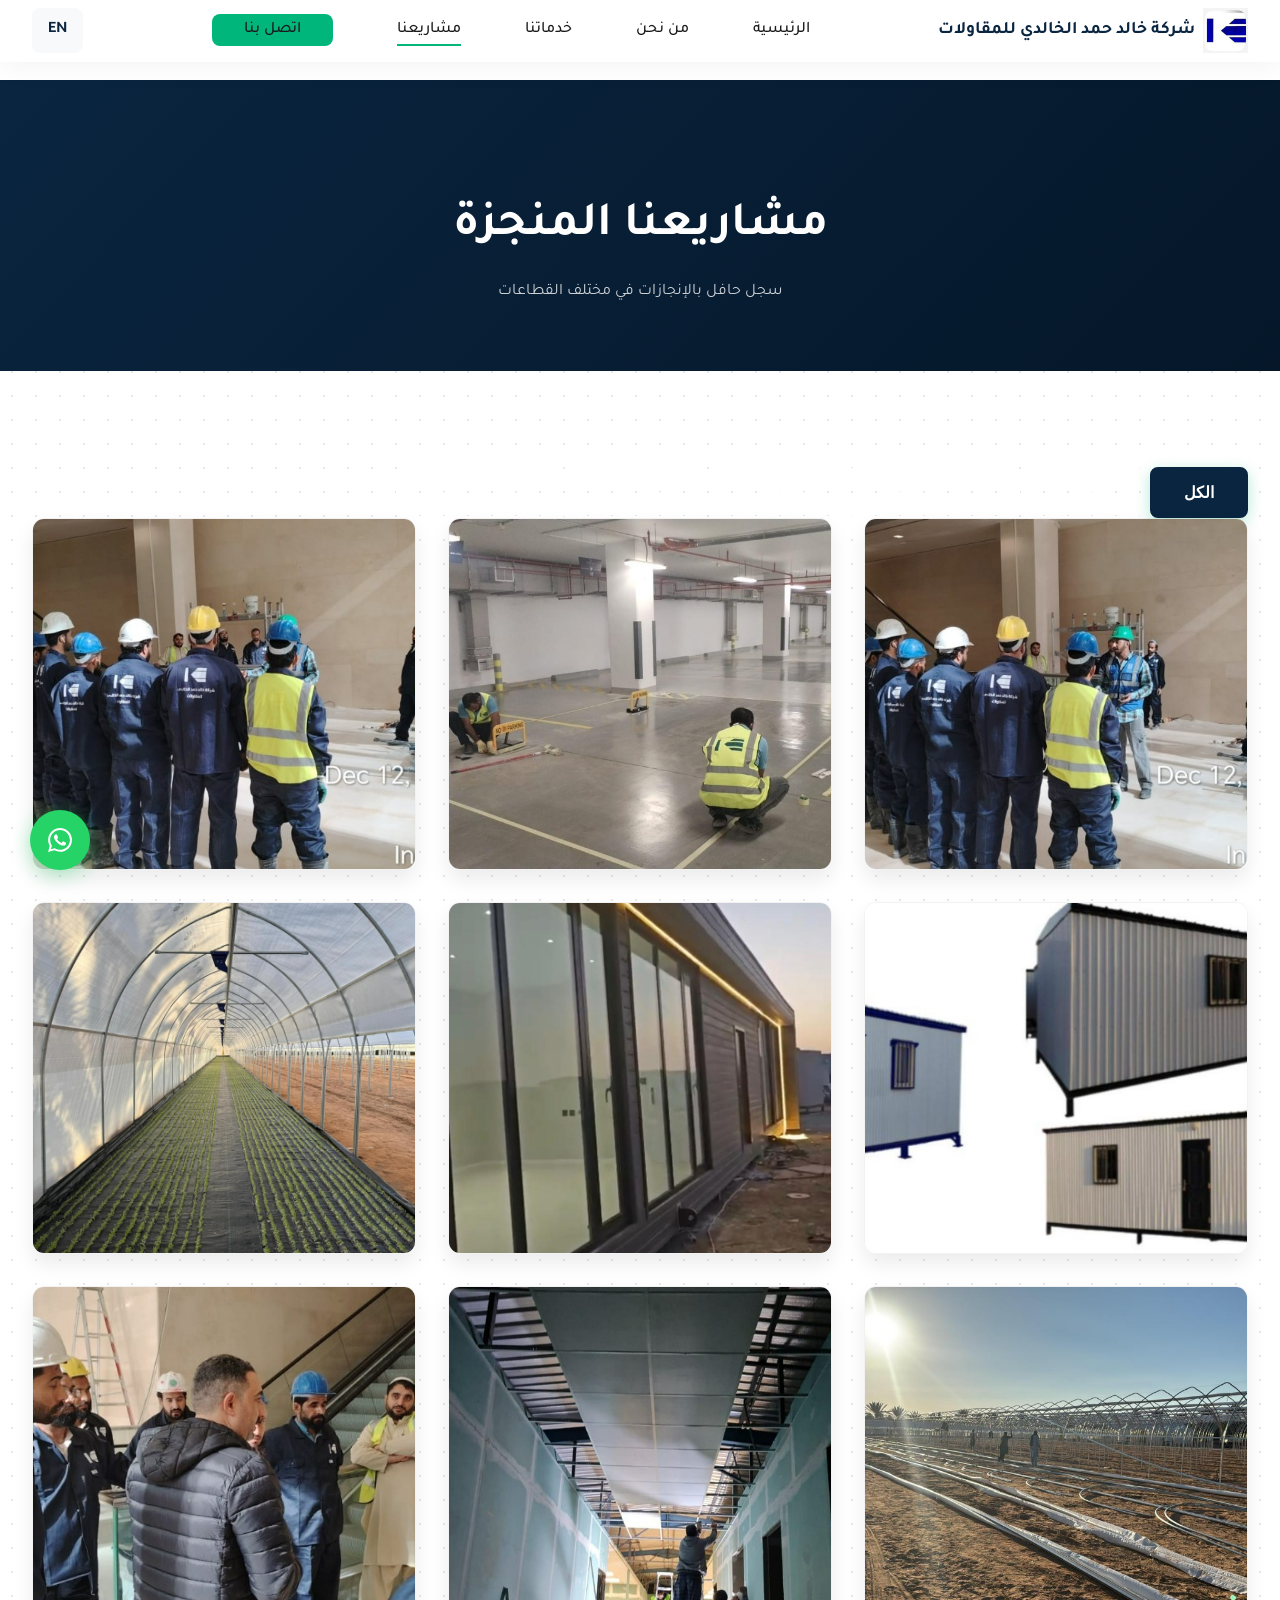
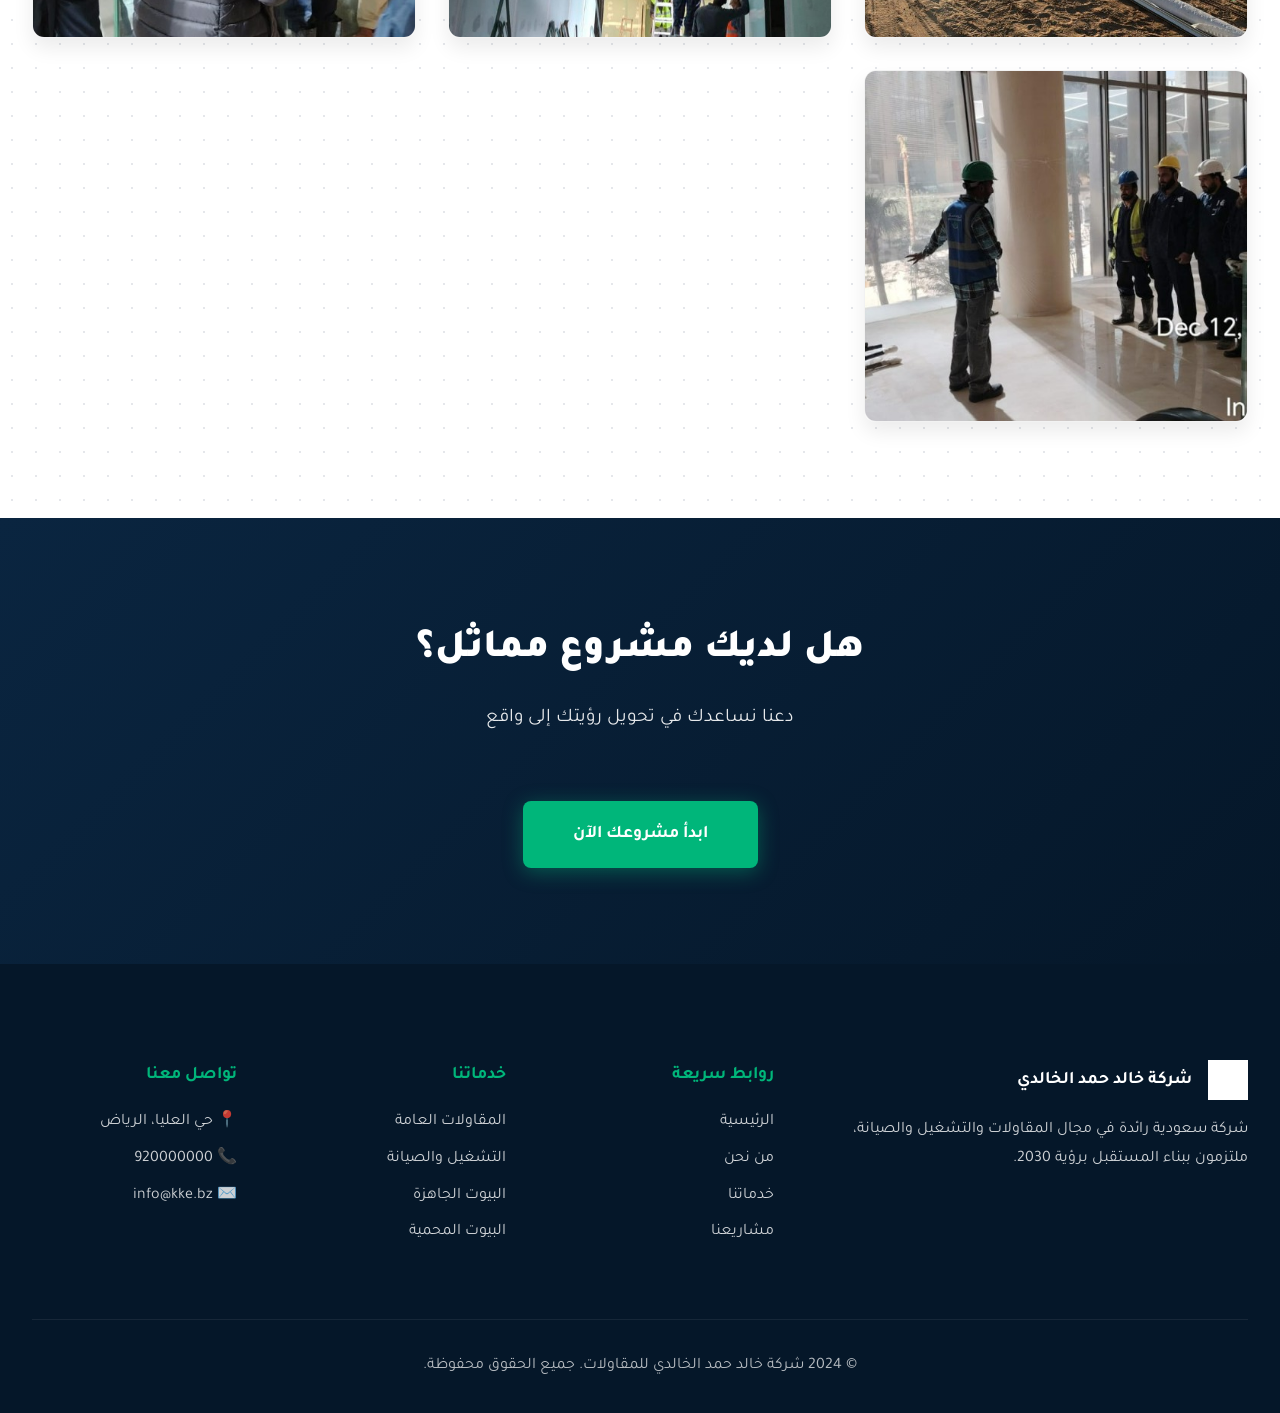
<file: projects.html>
<!DOCTYPE html>
<html lang="ar" dir="rtl">

<head>
    <meta charset="UTF-8">
    <meta name="viewport" content="width=device-width, initial-scale=1.0">
    <title>مشاريعنا | شركة خالد حمد الخالدي للمقاولات</title>

    <!-- Fonts -->
    <link rel="preconnect" href="https://fonts.googleapis.com">
    <link rel="preconnect" href="https://fonts.gstatic.com" crossorigin>
    <link href="https://fonts.googleapis.com/css2?family=Tajawal:wght@300;400;500;700;900&display=swap"
        rel="stylesheet">

    <!-- CSS -->
    <link rel="stylesheet" href="css/variables.css">
    <link rel="stylesheet" href="css/style-modern.css">
    <link rel="stylesheet" href="css/image-placeholders.css">
    <link rel="stylesheet" href="css/logo-clients.css">
    <link rel="stylesheet" href="css/responsive.css">
</head>

<body>

    <!-- Modern Header -->
    <header class="modern-header scrolled">
        <div class="container">
            <div class="header-content">
                <div class="logo">
                    <img src="assets/images/uploaded_image_1766141315391.jpg"
                        alt="شركة خالد حمد الخالدي للمقاولات" class="logo-image">
                    <span class="logo-text">شركة خالد حمد الخالدي للمقاولات</span>
                </div>
                <nav class="main-nav">
                    <div class="menu-toggle" id="mobile-menu">
                        <span></span>
                        <span></span>
                        <span></span>
                    </div>
                    <ul class="nav-links" id="navLinks">
                        <li><a href="index.html">الرئيسية</a></li>
                        <li><a href="about.html">من نحن</a></li>
                        <li><a href="services.html">خدماتنا</a></li>
                        <li><a href="projects.html" class="active">مشاريعنا</a></li>
                        <li><a href="contact.html" class="btn-contact">اتصل بنا</a></li>
                    </ul>
                </nav>
                <a href="projects-en.html" class="lang-switch">EN</a>
            </div>
        </div>
    </header>

    <!-- Page Header -->
    <section class="page-header" style="margin-top: 80px;">
        <div class="container">
            <h1>مشاريعنا المنجزة</h1>
            <p style="opacity: 0.8;">سجل حافل بالإنجازات في مختلف القطاعات</p>
        </div>
    </section>

    <!-- Projects Filter & Grid -->
    <section style="padding: var(--spacing-2xl) 0;">
        <div class="container">
            <!-- Filters -->
            <div class="filter-buttons">
                <button class="btn btn-primary-modern filter-btn active" data-filter="all">الكل</button>
                <button class="btn btn-secondary-modern filter-btn" data-filter="contracting">مقاولات</button>
                <button class="btn btn-secondary-modern filter-btn" data-filter="maintenance">تشغيل وصيانة</button>
                <button class="btn btn-secondary-modern filter-btn" data-filter="prefab">بيوت جاهزة</button>
                <button class="btn btn-secondary-modern filter-btn" data-filter="greenhouse">بيوت محمية</button>
                <button class="btn btn-secondary-modern filter-btn" data-filter="roads">طرق وأسفلت</button>
            </div>

            <!-- Projects Grid -->
            <div class="projects-grid-modern">

                <!-- Project 1: تكوير مقر أمانة حائل -->
                <div class="project-card-modern project-card" data-category="contracting">
                    <div class="project-image">
                        <img src="assets/images/uploaded_image_2_1766142332509.jpg"
                            alt="تكوير مقر أمانة حائل" style="width: 100%; height: 350px; object-fit: cover;">
                        <div class="project-overlay">
                            <h3>تكوير مقر أمانة حائل</h3>
                            <p>حائل - مقاولات عامة</p>
                            <p style="font-size: 0.9rem; margin-top: 10px;">أعمال تطوير وتحديث مقر أمانة حائل بأحدث
                                المواصفات.</p>
                        </div>
                    </div>
                </div>

                <!-- Project 2: أعمال السفلتة والطرق - الدوادمي -->
                <div class="project-card-modern project-card" data-category="roads">
                    <div class="project-image">
                        <img src="assets/images/uploaded_image_0_1766142332509.jpg"
                            alt="أعمال السفلتة - الدوادمي" style="width: 100%; height: 350px; object-fit: cover;">
                        <div class="project-overlay">
                            <h3>أعمال السفلتة والطرق</h3>
                            <p>الدوادمي - بنية تحتية</p>
                            <p style="font-size: 0.9rem; margin-top: 10px;">تنفيذ أعمال السفلتة وتطوير شبكة الطرق في
                                الدوادمي.</p>
                        </div>
                    </div>
                </div>

                <!-- Project 3: إنشاء مكاتب إدارية - نيوم -->
                <div class="project-card-modern project-card" data-category="contracting">
                    <div class="project-image">
                        <img src="assets/images/uploaded_image_1_1766142332509.jpg"
                            alt="مكاتب إدارية نيوم" style="width: 100%; height: 350px; object-fit: cover;">
                        <div class="project-overlay">
                            <h3>إنشاء مكاتب إدارية</h3>
                            <p>نيوم - مقاولات عامة</p>
                            <p style="font-size: 0.9rem; margin-top: 10px;">بناء مكاتب إدارية حديثة في مشروع نيوم.</p>
                        </div>
                    </div>
                </div>

                <!-- Project 4: البيوت الجاهزة - نماذج متعددة -->
                <div class="project-card-modern project-card" data-category="prefab">
                    <div class="project-image">
                        <img src="assets/images/uploaded_image_0_1766143711017.jpg"
                            alt="البيوت الجاهزة" style="width: 100%; height: 350px; object-fit: cover;">
                        <div class="project-overlay">
                            <h3>البيوت الجاهزة (بريفاب)</h3>
                            <p>متعدد - بيوت جاهزة</p>
                            <p style="font-size: 0.9rem; margin-top: 10px;">توريد وتركيب بيوت جاهزة بمواصفات عالية.</p>
                        </div>
                    </div>
                </div>

                <!-- Project 5: بيت جاهز حديث مع إضاءة LED -->
                <div class="project-card-modern project-card" data-category="prefab">
                    <div class="project-image">
                        <img src="assets/images/uploaded_image_1_1766143711017.jpg"
                            alt="بيت جاهز حديث" style="width: 100%; height: 350px; object-fit: cover;">
                        <div class="project-overlay">
                            <h3>بيت جاهز حديث</h3>
                            <p>متعدد - بيوت جاهزة</p>
                            <p style="font-size: 0.9rem; margin-top: 10px;">بيت جاهز بتصميم عصري مع إضاءة LED متطورة.
                            </p>
                        </div>
                    </div>
                </div>

                <!-- Project 6: البيوت المحمية - منتجع نوفا -->
                <div class="project-card-modern project-card" data-category="greenhouse">
                    <div class="project-image">
                        <img src="assets/images/uploaded_image_2_1766143711017.jpg"
                            alt="بيوت محمية نوفا" style="width: 100%; height: 350px; object-fit: cover;">
                        <div class="project-overlay">
                            <h3>البيوت المحمية - منتجع نوفا</h3>
                            <p>شركة نوفا الزراعية - بيوت محمية</p>
                            <p style="font-size: 0.9rem; margin-top: 10px;">تصميم وتنفيذ بيوت محمية زراعية متطورة.</p>
                        </div>
                    </div>
                </div>

                <!-- Project 7: مشروع البيوت المحمية الكبرى -->
                <div class="project-card-modern project-card" data-category="greenhouse">
                    <div class="project-image">
                        <img src="assets/images/uploaded_image_3_1766143711017.jpg"
                            alt="مشروع البيوت المحمية" style="width: 100%; height: 350px; object-fit: cover;">
                        <div class="project-overlay">
                            <h3>مشروع البيوت المحمية الكبرى</h3>
                            <p>شركة نوفا الزراعية - بيوت محمية</p>
                            <p style="font-size: 0.9rem; margin-top: 10px;">مشروع ضخم لبيوت محمية زراعية بأحدث التقنيات.
                            </p>
                        </div>
                    </div>
                </div>

                <!-- Project 8: أعمال التشطيبات الداخلية -->
                <div class="project-card-modern project-card" data-category="contracting">
                    <div class="project-image">
                        <img src="assets/images/uploaded_image_4_1766143711017.jpg"
                            alt="أعمال التشطيبات" style="width: 100%; height: 350px; object-fit: cover;">
                        <div class="project-overlay">
                            <h3>أعمال التشطيبات الداخلية</h3>
                            <p>متعدد - مقاولات عامة</p>
                            <p style="font-size: 0.9rem; margin-top: 10px;">تنفيذ أعمال التشطيبات الداخلية بجودة عالية.
                            </p>
                        </div>
                    </div>
                </div>

                <!-- Project 9: أعمال الصيانة - نادي الإبل -->
                <div class="project-card-modern project-card" data-category="maintenance">
                    <div class="project-image">
                        <img src="assets/images/uploaded_image_3_1766142332509.jpg"
                            alt="أعمال الصيانة - نادي الإبل" style="width: 100%; height: 350px; object-fit: cover;">
                        <div class="project-overlay">
                            <h3>أعمال الصيانة والتشغيل</h3>
                            <p>نادي الإبل - تشغيل وصيانة</p>
                            <p style="font-size: 0.9rem; margin-top: 10px;">عقد تشغيل وصيانة شامل لمرافق نادي الإبل.</p>
                        </div>
                    </div>
                </div>

                <!-- Project 10: توريدات طبية -->
                <div class="project-card-modern project-card" data-category="maintenance">
                    <div class="project-image">
                        <img src="assets/images/uploaded_image_4_1766142332509.jpg"
                            alt="توريدات طبية" style="width: 100%; height: 350px; object-fit: cover;">
                        <div class="project-overlay">
                            <h3>التوريدات الطبية</h3>
                            <p>مستشفى قوى الأمن - توريدات</p>
                            <p style="font-size: 0.9rem; margin-top: 10px;">توريد معدات ومستلزمات طبية للمستشفيات.</p>
                        </div>
                    </div>
                </div>

            </div>
        </div>
    </section>

    <!-- CTA Section -->
    <section class="cta-section-modern">
        <div class="container">
            <div class="cta-content">
                <h2>هل لديك مشروع مماثل؟</h2>
                <p>دعنا نساعدك في تحويل رؤيتك إلى واقع</p>
                <a href="contact.html" class="btn btn-cta">ابدأ مشروعك الآن</a>
            </div>
        </div>
    </section>

    <!-- Modern Footer -->
    <footer class="modern-footer">
        <div class="container">
            <div class="footer-grid">
                <div class="footer-column footer-about">
                    <div class="footer-logo">
                        <img src="assets/images/uploaded_image_1766141315391.jpg"
                            alt="شركة خالد حمد الخالدي للمقاولات" class="logo-image">
                        <span class="logo-text">شركة خالد حمد الخالدي</span>
                    </div>
                    <p>شركة سعودية رائدة في مجال المقاولات والتشغيل والصيانة، ملتزمون ببناء المستقبل برؤية 2030.</p>
                </div>
                <div class="footer-column">
                    <h3>روابط سريعة</h3>
                    <ul>
                        <li><a href="index.html">الرئيسية</a></li>
                        <li><a href="about.html">من نحن</a></li>
                        <li><a href="services.html">خدماتنا</a></li>
                        <li><a href="projects.html">مشاريعنا</a></li>
                    </ul>
                </div>
                <div class="footer-column">
                    <h3>خدماتنا</h3>
                    <ul>
                        <li><a href="services.html">المقاولات العامة</a></li>
                        <li><a href="services.html">التشغيل والصيانة</a></li>
                        <li><a href="services.html">البيوت الجاهزة</a></li>
                        <li><a href="services.html">البيوت المحمية</a></li>
                    </ul>
                </div>
                <div class="footer-column">
                    <h3>تواصل معنا</h3>
                    <ul class="contact-info">
                        <li>📍 حي العليا، الرياض</li>
                        <li>📞 920000000</li>
                        <li>✉️ info@kke.bz</li>
                    </ul>
                </div>
            </div>
            <div class="footer-bottom">
                <p>&copy; 2024 شركة خالد حمد الخالدي للمقاولات. جميع الحقوق محفوظة.</p>
            </div>
        </div>
    </footer>

    <!-- WhatsApp Float Button -->
    <a href="https://wa.me/966500000000" class="whatsapp-float" target="_blank" aria-label="WhatsApp">
        <svg width="24" height="24" viewBox="0 0 24 24" fill="currentColor">
            <path
                d="M17.472 14.382c-.297-.149-1.758-.867-2.03-.967-.273-.099-.471-.148-.67.15-.197.297-.767.966-.94 1.164-.173.199-.347.223-.644.075-.297-.15-1.255-.463-2.39-1.475-.883-.788-1.48-1.761-1.653-2.059-.173-.297-.018-.458.13-.606.134-.133.298-.347.446-.52.149-.174.198-.298.298-.497.099-.198.05-.371-.025-.52-.075-.149-.669-1.612-.916-2.207-.242-.579-.487-.5-.669-.51-.173-.008-.371-.01-.57-.01-.198 0-.52.074-.792.372-.272.297-1.04 1.016-1.04 2.479 0 1.462 1.065 2.875 1.213 3.074.149.198 2.096 3.2 5.077 4.487.709.306 1.262.489 1.694.625.712.227 1.36.195 1.871.118.571-.085 1.758-.719 2.006-1.413.248-.694.248-1.289.173-1.413-.074-.124-.272-.198-.57-.347m-5.421 7.403h-.004a9.87 9.87 0 01-5.031-1.378l-.361-.214-3.741.982.998-3.648-.235-.374a9.86 9.86 0 01-1.51-5.26c.001-5.45 4.436-9.884 9.888-9.884 2.64 0 5.122 1.03 6.988 2.898a9.825 9.825 0 012.893 6.994c-.003 5.45-4.437 9.884-9.885 9.884m8.413-18.297A11.815 11.815 0 0012.05 0C5.495 0 .16 5.335.157 11.892c0 2.096.547 4.142 1.588 5.945L.057 24l6.305-1.654a11.882 11.882 0 005.683 1.448h.005c6.554 0 11.89-5.335 11.893-11.893a11.821 11.821 0 00-3.48-8.413Z" />
        </svg>
    </a>

    <!-- Back to Top Button -->
    <button class="back-to-top" id="backToTop" aria-label="العودة للأعلى">
        <svg width="20" height="20" viewBox="0 0 20 20" fill="currentColor">
            <path d="M10 3l-7 7h4v7h6v-7h4z" />
        </svg>
    </button>

    <style>
        .page-header {
            background: linear-gradient(135deg, var(--color-primary) 0%, var(--color-primary-dark) 100%);
            color: var(--color-white);
            padding: calc(var(--spacing-xl) + 40px) 0 var(--spacing-xl);
            text-align: center;
        }

        .page-header h1 {
            font-size: 3rem;
            margin-bottom: var(--spacing-sm);
        }

        .filter-btn.active {
            background-color: var(--color-primary) !important;
            color: var(--color-white) !important;
            border-color: var(--color-primary) !important;
        }
    </style>

    <script src="js/main-modern.js"></script>
</body>

</html>
</file>
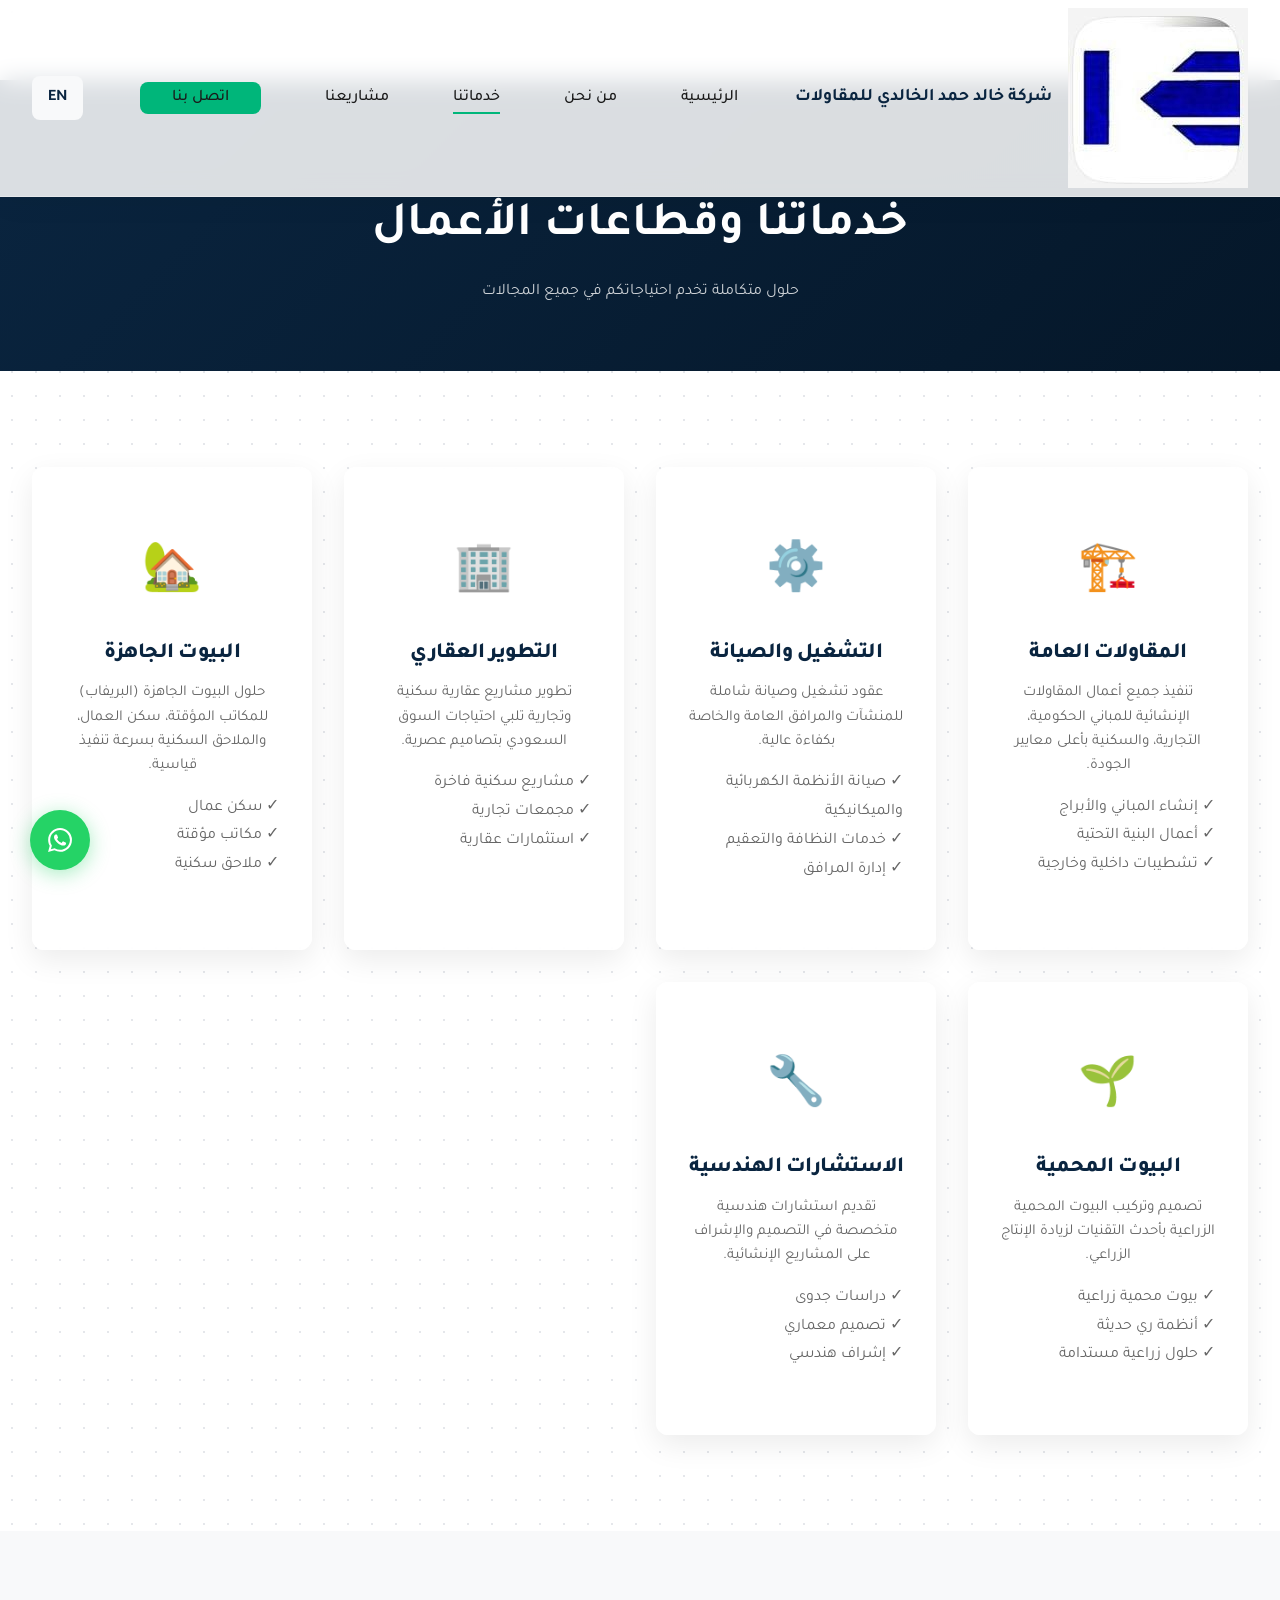
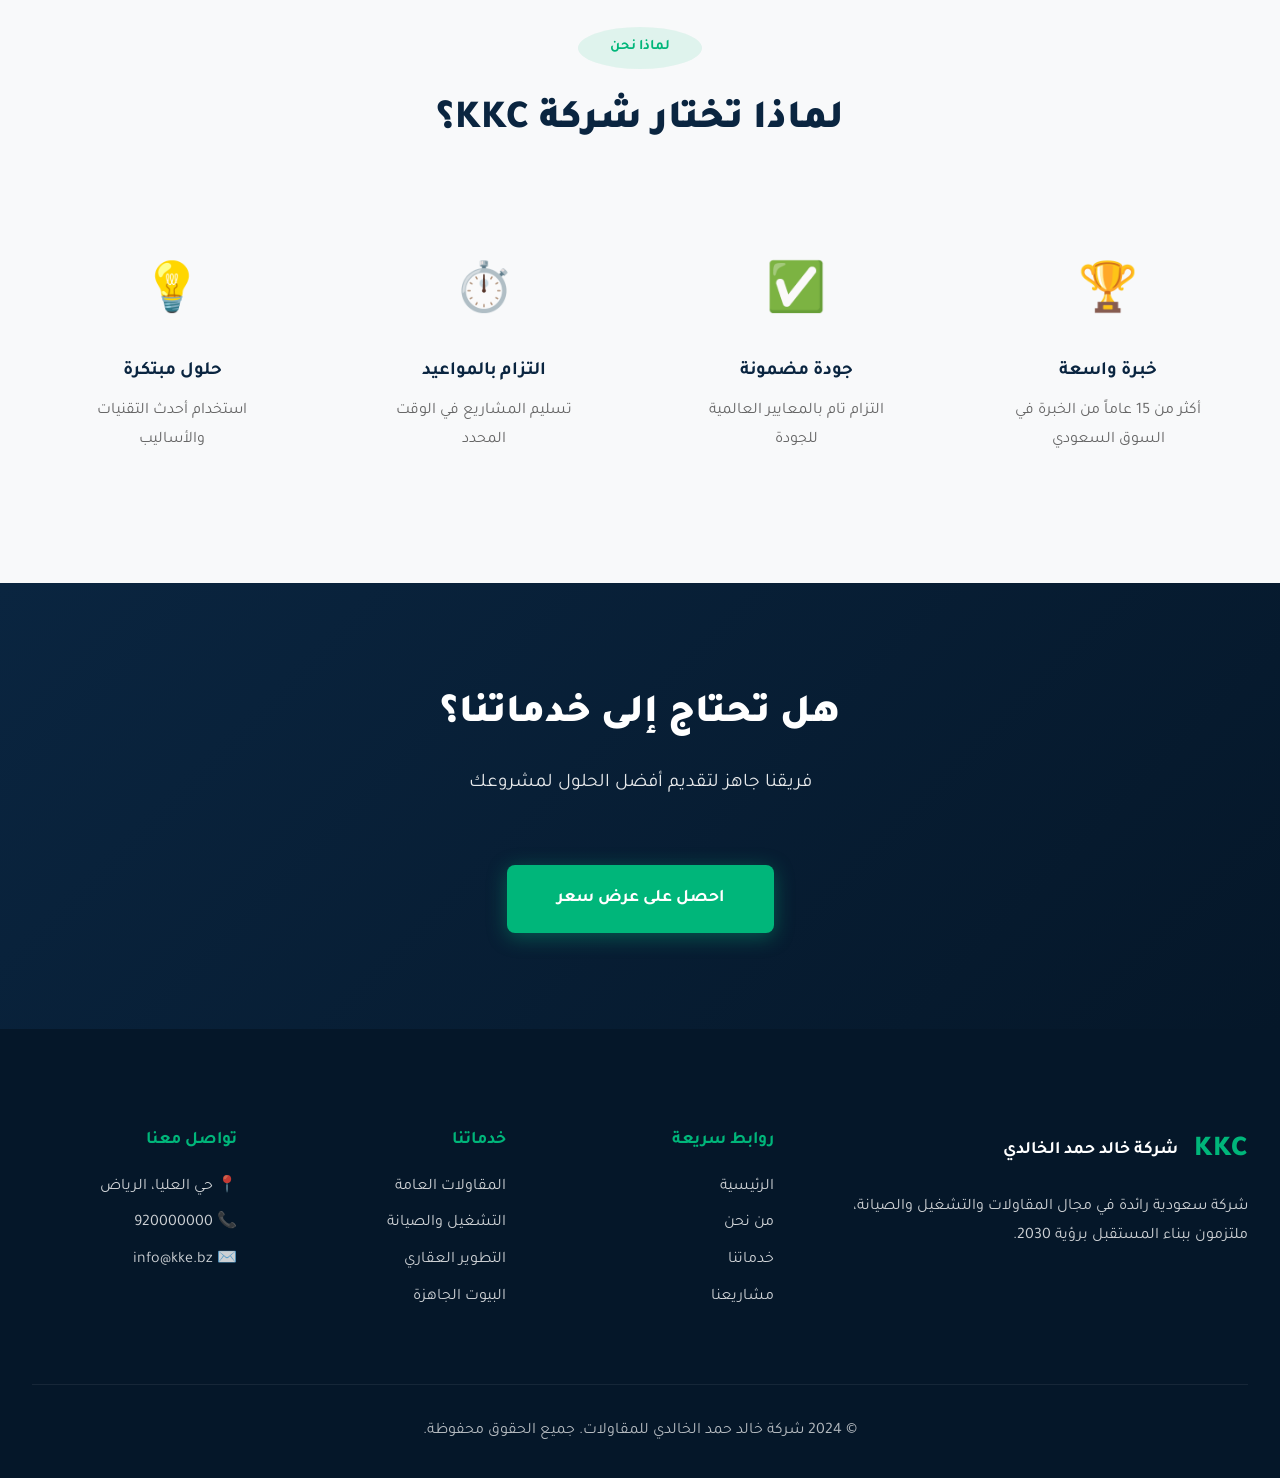
<file: services.html>
<!DOCTYPE html>
<html lang="ar" dir="rtl">

<head>
    <meta charset="UTF-8">
    <meta name="viewport" content="width=device-width, initial-scale=1.0">
    <title>خدماتنا | شركة خالد حمد الخالدي للمقاولات</title>

    <!-- Fonts -->
    <link rel="preconnect" href="https://fonts.googleapis.com">
    <link rel="preconnect" href="https://fonts.gstatic.com" crossorigin>
    <link href="https://fonts.googleapis.com/css2?family=Tajawal:wght@300;400;500;700;900&display=swap"
        rel="stylesheet">

    <!-- CSS -->
    <link rel="stylesheet" href="css/variables.css">
    <link rel="stylesheet" href="css/style-modern.css">
    <link rel="stylesheet" href="css/image-placeholders.css">
    <link rel="stylesheet" href="css/style-additions.css">
    <link rel="stylesheet" href="css/responsive.css">
</head>

<body>

    <!-- Modern Header -->
    <header class="modern-header scrolled">
        <div class="container">
            <div class="header-content">
                <div class="logo">
                    <img src="assets/images/uploaded_image_1766141315391.jpg"
                        alt="شركة خالد حمد الخالدي للمقاولات" class="logo-image">
                    <span class="logo-text">شركة خالد حمد الخالدي للمقاولات</span>
                </div>
                <nav class="main-nav">
                    <div class="menu-toggle" id="mobile-menu">
                        <span></span>
                        <span></span>
                        <span></span>
                    </div>
                    <ul class="nav-links" id="navLinks">
                        <li><a href="index.html">الرئيسية</a></li>
                        <li><a href="about.html">من نحن</a></li>
                        <li><a href="services.html" class="active">خدماتنا</a></li>
                        <li><a href="projects.html">مشاريعنا</a></li>
                        <li><a href="contact.html" class="btn-contact">اتصل بنا</a></li>
                    </ul>
                </nav>
                <a href="services-en.html" class="lang-switch">EN</a>
            </div>
        </div>
    </header>

    <!-- Page Header -->
    <section class="page-header" style="margin-top: 80px;">
        <div class="container">
            <h1>خدماتنا وقطاعات الأعمال</h1>
            <p style="opacity: 0.8;">حلول متكاملة تخدم احتياجاتكم في جميع المجالات</p>
        </div>
    </section>

    <!-- Services Grid -->
    <section style="padding: var(--spacing-2xl) 0;">
        <div class="container">
            <div class="cards-grid" style="grid-template-columns: repeat(auto-fit, minmax(280px, 1fr));">
                <div class="service-card-modern" data-aos="fade-up">
                    <div class="card-icon">🏗️</div>
                    <h3>المقاولات العامة</h3>
                    <p>تنفيذ جميع أعمال المقاولات الإنشائية للمباني الحكومية، التجارية، والسكنية بأعلى معايير الجودة.
                    </p>
                    <ul style="text-align: right; margin-top: 15px; list-style: none; color: var(--color-text-light);">
                        <li>✓ إنشاء المباني والأبراج</li>
                        <li>✓ أعمال البنية التحتية</li>
                        <li>✓ تشطيبات داخلية وخارجية</li>
                    </ul>
                </div>

                <div class="service-card-modern" data-aos="fade-up" data-aos-delay="100">
                    <div class="card-icon">⚙️</div>
                    <h3>التشغيل والصيانة</h3>
                    <p>عقود تشغيل وصيانة شاملة للمنشآت والمرافق العامة والخاصة بكفاءة عالية.</p>
                    <ul style="text-align: right; margin-top: 15px; list-style: none; color: var(--color-text-light);">
                        <li>✓ صيانة الأنظمة الكهربائية والميكانيكية</li>
                        <li>✓ خدمات النظافة والتعقيم</li>
                        <li>✓ إدارة المرافق</li>
                    </ul>
                </div>

                <div class="service-card-modern" data-aos="fade-up" data-aos-delay="200">
                    <div class="card-icon">🏢</div>
                    <h3>التطوير العقاري</h3>
                    <p>تطوير مشاريع عقارية سكنية وتجارية تلبي احتياجات السوق السعودي بتصاميم عصرية.</p>
                    <ul style="text-align: right; margin-top: 15px; list-style: none; color: var(--color-text-light);">
                        <li>✓ مشاريع سكنية فاخرة</li>
                        <li>✓ مجمعات تجارية</li>
                        <li>✓ استثمارات عقارية</li>
                    </ul>
                </div>

                <div class="service-card-modern" data-aos="fade-up" data-aos-delay="300">
                    <div class="card-icon">🏡</div>
                    <h3>البيوت الجاهزة</h3>
                    <p>حلول البيوت الجاهزة (البريفاب) للمكاتب المؤقتة، سكن العمال، والملاحق السكنية بسرعة تنفيذ قياسية.
                    </p>
                    <ul style="text-align: right; margin-top: 15px; list-style: none; color: var(--color-text-light);">
                        <li>✓ سكن عمال</li>
                        <li>✓ مكاتب مؤقتة</li>
                        <li>✓ ملاحق سكنية</li>
                    </ul>
                </div>

                <div class="service-card-modern" data-aos="fade-up" data-aos-delay="400">
                    <div class="card-icon">🌱</div>
                    <h3>البيوت المحمية</h3>
                    <p>تصميم وتركيب البيوت المحمية الزراعية بأحدث التقنيات لزيادة الإنتاج الزراعي.</p>
                    <ul style="text-align: right; margin-top: 15px; list-style: none; color: var(--color-text-light);">
                        <li>✓ بيوت محمية زراعية</li>
                        <li>✓ أنظمة ري حديثة</li>
                        <li>✓ حلول زراعية مستدامة</li>
                    </ul>
                </div>

                <div class="service-card-modern" data-aos="fade-up" data-aos-delay="500">
                    <div class="card-icon">🔧</div>
                    <h3>الاستشارات الهندسية</h3>
                    <p>تقديم استشارات هندسية متخصصة في التصميم والإشراف على المشاريع الإنشائية.</p>
                    <ul style="text-align: right; margin-top: 15px; list-style: none; color: var(--color-text-light);">
                        <li>✓ دراسات جدوى</li>
                        <li>✓ تصميم معماري</li>
                        <li>✓ إشراف هندسي</li>
                    </ul>
                </div>
            </div>
        </div>
    </section>

    <!-- Why Choose Us -->
    <section style="background: var(--color-bg-light); padding: var(--spacing-2xl) 0;">
        <div class="container">
            <div class="section-header-modern">
                <span class="section-tag">لماذا نحن</span>
                <h2 class="section-title-modern">لماذا تختار شركة KKC؟</h2>
            </div>
            <div
                style="display: grid; grid-template-columns: repeat(auto-fit, minmax(250px, 1fr)); gap: var(--spacing-lg); margin-top: var(--spacing-xl);">
                <div style="text-align: center; padding: var(--spacing-lg);">
                    <div style="font-size: 3rem; margin-bottom: var(--spacing-md);">🏆</div>
                    <h3 style="color: var(--color-primary); margin-bottom: var(--spacing-sm);">خبرة واسعة</h3>
                    <p style="color: var(--color-text-light);">أكثر من 15 عاماً من الخبرة في السوق السعودي</p>
                </div>
                <div style="text-align: center; padding: var(--spacing-lg);">
                    <div style="font-size: 3rem; margin-bottom: var(--spacing-md);">✅</div>
                    <h3 style="color: var(--color-primary); margin-bottom: var(--spacing-sm);">جودة مضمونة</h3>
                    <p style="color: var(--color-text-light);">التزام تام بالمعايير العالمية للجودة</p>
                </div>
                <div style="text-align: center; padding: var(--spacing-lg);">
                    <div style="font-size: 3rem; margin-bottom: var(--spacing-md);">⏱️</div>
                    <h3 style="color: var(--color-primary); margin-bottom: var(--spacing-sm);">التزام بالمواعيد</h3>
                    <p style="color: var(--color-text-light);">تسليم المشاريع في الوقت المحدد</p>
                </div>
                <div style="text-align: center; padding: var(--spacing-lg);">
                    <div style="font-size: 3rem; margin-bottom: var(--spacing-md);">💡</div>
                    <h3 style="color: var(--color-primary); margin-bottom: var(--spacing-sm);">حلول مبتكرة</h3>
                    <p style="color: var(--color-text-light);">استخدام أحدث التقنيات والأساليب</p>
                </div>
            </div>
        </div>
    </section>

    <!-- CTA Section -->
    <section class="cta-section-modern">
        <div class="container">
            <div class="cta-content">
                <h2>هل تحتاج إلى خدماتنا؟</h2>
                <p>فريقنا جاهز لتقديم أفضل الحلول لمشروعك</p>
                <a href="contact.html" class="btn btn-cta">احصل على عرض سعر</a>
            </div>
        </div>
    </section>

    <!-- Modern Footer -->
    <footer class="modern-footer">
        <div class="container">
            <div class="footer-grid">
                <div class="footer-column footer-about">
                    <div class="footer-logo">
                        <span class="logo-icon">KKC</span>
                        <span class="logo-text">شركة خالد حمد الخالدي</span>
                    </div>
                    <p>شركة سعودية رائدة في مجال المقاولات والتشغيل والصيانة، ملتزمون ببناء المستقبل برؤية 2030.</p>
                </div>
                <div class="footer-column">
                    <h3>روابط سريعة</h3>
                    <ul>
                        <li><a href="index.html">الرئيسية</a></li>
                        <li><a href="about.html">من نحن</a></li>
                        <li><a href="services.html">خدماتنا</a></li>
                        <li><a href="projects.html">مشاريعنا</a></li>
                    </ul>
                </div>
                <div class="footer-column">
                    <h3>خدماتنا</h3>
                    <ul>
                        <li><a href="services.html">المقاولات العامة</a></li>
                        <li><a href="services.html">التشغيل والصيانة</a></li>
                        <li><a href="services.html">التطوير العقاري</a></li>
                        <li><a href="services.html">البيوت الجاهزة</a></li>
                    </ul>
                </div>
                <div class="footer-column">
                    <h3>تواصل معنا</h3>
                    <ul class="contact-info">
                        <li>📍 حي العليا، الرياض</li>
                        <li>📞 920000000</li>
                        <li>✉️ info@kke.bz</li>
                    </ul>
                </div>
            </div>
            <div class="footer-bottom">
                <p>&copy; 2024 شركة خالد حمد الخالدي للمقاولات. جميع الحقوق محفوظة.</p>
            </div>
        </div>
    </footer>

    <!-- WhatsApp Float Button -->
    <a href="https://wa.me/966500000000" class="whatsapp-float" target="_blank" aria-label="WhatsApp">
        <svg width="24" height="24" viewBox="0 0 24 24" fill="currentColor">
            <path
                d="M17.472 14.382c-.297-.149-1.758-.867-2.03-.967-.273-.099-.471-.148-.67.15-.197.297-.767.966-.94 1.164-.173.199-.347.223-.644.075-.297-.15-1.255-.463-2.39-1.475-.883-.788-1.48-1.761-1.653-2.059-.173-.297-.018-.458.13-.606.134-.133.298-.347.446-.52.149-.174.198-.298.298-.497.099-.198.05-.371-.025-.52-.075-.149-.669-1.612-.916-2.207-.242-.579-.487-.5-.669-.51-.173-.008-.371-.01-.57-.01-.198 0-.52.074-.792.372-.272.297-1.04 1.016-1.04 2.479 0 1.462 1.065 2.875 1.213 3.074.149.198 2.096 3.2 5.077 4.487.709.306 1.262.489 1.694.625.712.227 1.36.195 1.871.118.571-.085 1.758-.719 2.006-1.413.248-.694.248-1.289.173-1.413-.074-.124-.272-.198-.57-.347m-5.421 7.403h-.004a9.87 9.87 0 01-5.031-1.378l-.361-.214-3.741.982.998-3.648-.235-.374a9.86 9.86 0 01-1.51-5.26c.001-5.45 4.436-9.884 9.888-9.884 2.64 0 5.122 1.03 6.988 2.898a9.825 9.825 0 012.893 6.994c-.003 5.45-4.437 9.884-9.885 9.884m8.413-18.297A11.815 11.815 0 0012.05 0C5.495 0 .16 5.335.157 11.892c0 2.096.547 4.142 1.588 5.945L.057 24l6.305-1.654a11.882 11.882 0 005.683 1.448h.005c6.554 0 11.89-5.335 11.893-11.893a11.821 11.821 0 00-3.48-8.413Z" />
        </svg>
    </a>

    <!-- Back to Top Button -->
    <button class="back-to-top" id="backToTop" aria-label="العودة للأعلى">
        <svg width="20" height="20" viewBox="0 0 20 20" fill="currentColor">
            <path d="M10 3l-7 7h4v7h6v-7h4z" />
        </svg>
    </button>

    <style>
        .page-header {
            background: linear-gradient(135deg, var(--color-primary) 0%, var(--color-primary-dark) 100%);
            color: var(--color-white);
            padding: calc(var(--spacing-xl) + 40px) 0 var(--spacing-xl);
            text-align: center;
        }

        .page-header h1 {
            font-size: 3rem;
            margin-bottom: var(--spacing-sm);
        }
    </style>

    <script src="js/main-modern.js"></script>
</body>

</html>
</file>
<file: css/variables.css>
:root {
  /* Brand Colors - مستوحاة من YC */
  --color-primary: #0A2540;
  /* أزرق داكن ملكي */
  --color-primary-dark: #051729;
  /* أزرق أغمق */
  --color-secondary: #00B67A;
  /* أخضر حيوي */
  --color-secondary-light: #00D68F;
  /* أخضر فاتح */
  --color-accent: #FFB800;
  /* ذهبي للتمييز */

  --color-text-main: #1A1A1A;
  --color-text-light: #666666;
  --color-text-lighter: #999999;
  --color-bg-light: #F8F9FA;
  --color-bg-lighter: #FFFFFF;
  --color-white: #FFFFFF;
  --color-border: #E5E7EB;
  --color-overlay: rgba(10, 37, 64, 0.85);

  /* Typography */
  --font-ar: 'Tajawal', sans-serif;
  --font-en: 'Inter', sans-serif;

  /* Spacing */
  --container-width: 1280px;
  --header-height: 80px;
  --spacing-xs: 4px;
  --spacing-sm: 8px;
  --spacing-md: 16px;
  --spacing-lg: 32px;
  --spacing-xl: 64px;
  --spacing-2xl: 96px;

  /* Shadows & Effects */
  --shadow-sm: 0 1px 3px rgba(0, 0, 0, 0.08);
  --shadow-md: 0 4px 12px rgba(0, 0, 0, 0.1);
  --shadow-lg: 0 10px 40px rgba(0, 0, 0, 0.15);
  --shadow-xl: 0 20px 60px rgba(0, 0, 0, 0.2);

  /* Transitions */
  --transition-fast: 0.2s ease;
  --transition-normal: 0.3s ease;
  --transition-slow: 0.5s ease;

  /* Border Radius */
  --radius-sm: 4px;
  --radius-md: 8px;
  --radius-lg: 12px;
  --radius-xl: 16px;
  --radius-full: 50%;
}
</file>
<file: css/style-modern.css>
/* ========================================
   Modern CSS - Inspired by YC.com.sa
   ======================================== */

/* Reset & Base */
* {
    margin: 0;
    padding: 0;
    box-sizing: border-box;
}

html {
    scroll-behavior: smooth;
}

body {
    font-family: var(--font-ar);
    color: var(--color-text-main);
    line-height: 1.8;
    background: var(--color-bg-lighter);
    background-image: radial-gradient(#e5e7eb 1px, transparent 1px);
    background-size: 24px 24px;
    overflow-x: hidden;
}

.container {
    max-width: var(--container-width);
    margin: 0 auto;
    padding: 0 var(--spacing-lg);
}

.text-center {
    text-align: center;
}

/* Modern Header - Transparent */
.modern-header {
    position: fixed;
    top: 0;
    left: 0;
    right: 0;
    z-index: 1000;
    background: transparent;
    transition: all var(--transition-normal);
    padding: var(--spacing-md) 0;
}

.modern-header.scrolled {
    background: rgba(255, 255, 255, 0.85);
    backdrop-filter: blur(12px);
    -webkit-backdrop-filter: blur(12px);
    box-shadow: 0 4px 30px rgba(0, 0, 0, 0.05);
    padding: var(--spacing-sm) 0;
    border-bottom: 1px solid rgba(255, 255, 255, 0.3);
}

.header-content {
    display: flex;
    align-items: center;
    justify-content: space-between;
}

.logo {
    display: flex;
    align-items: center;
    gap: var(--spacing-md);
    font-weight: 900;
    color: var(--color-white);
    transition: color var(--transition-normal);
}

.modern-header.scrolled .logo {
    color: var(--color-primary);
}

.logo-icon {
    font-size: 1.8rem;
    color: var(--color-secondary);
    font-weight: 900;
}

.logo-text {
    font-size: 1.1rem;
    font-weight: 700;
}

.main-nav {
    flex: 1;
    display: flex;
    justify-content: center;
}

.nav-links {
    display: flex;
    gap: var(--spacing-xl);
    list-style: none;
    align-items: center;
}

.nav-links a {
    text-decoration: none;
    color: var(--color-white);
    font-weight: 500;
    font-size: 1rem;
    transition: all var(--transition-fast);
    position: relative;
    padding: var(--spacing-sm) 0;
}

.modern-header.scrolled .nav-links a {
    color: var(--color-text-main);
}

.nav-links a::after {
    content: '';
    position: absolute;
    bottom: 0;
    left: 0;
    width: 0;
    height: 2px;
    background: var(--color-secondary);
    transition: width var(--transition-fast);
}

.nav-links a:hover::after,
.nav-links a.active::after {
    width: 100%;
}

.nav-links a.btn-contact {
    background: var(--color-secondary);
    color: var(--color-white);
    padding: var(--spacing-sm) var(--spacing-lg);
    border-radius: var(--radius-md);
}

.nav-links a.btn-contact::after {
    display: none;
}

.nav-links a.btn-contact:hover {
    background: var(--color-secondary-light);
    transform: translateY(-2px);
}

.lang-switch {
    background: rgba(255, 255, 255, 0.2);
    color: var(--color-white);
    padding: var(--spacing-sm) var(--spacing-md);
    border-radius: var(--radius-md);
    text-decoration: none;
    font-weight: 600;
    transition: all var(--transition-fast);
}

.modern-header.scrolled .lang-switch {
    background: var(--color-bg-light);
    color: var(--color-primary);
}

.lang-switch:hover {
    background: var(--color-secondary);
    color: var(--color-white);
}

.menu-toggle {
    display: none;
    flex-direction: column;
    gap: 5px;
    cursor: pointer;
}

.menu-toggle span {
    width: 25px;
    height: 3px;
    background: var(--color-white);
    transition: all var(--transition-fast);
}

.modern-header.scrolled .menu-toggle span {
    background: var(--color-primary);
}

/* Modern Hero Section */
.modern-hero {
    position: relative;
    height: 100vh;
    min-height: 700px;
    display: flex;
    align-items: center;
    overflow: hidden;
    padding-top: var(--header-height);
}

.hero-background {
    position: absolute;
    top: 0;
    left: 0;
    right: 0;
    bottom: 0;
    background-color: var(--color-primary-dark);
    background-image: url('../assets/images/hero_background_1766147559998.png');
    background-size: cover;
    background-position: center;
    z-index: 1;
}

.hero-overlay {
    position: absolute;
    top: 0;
    left: 0;
    right: 0;
    bottom: 0;
    background: linear-gradient(to bottom, rgba(10, 37, 64, 0.7) 0%, rgba(10, 37, 64, 0.5) 50%, rgba(10, 37, 64, 0.8) 100%);
    backdrop-filter: blur(1px);
    z-index: 2;
}

.hero-content {
    position: relative;
    z-index: 3;
    text-align: center;
    color: var(--color-white);
    max-width: 900px;
    margin: 0 auto;
    animation: fadeInUp 1s ease-out;
}

.hero-title {
    font-size: 4rem;
    font-weight: 900;
    line-height: 1.2;
    margin-bottom: var(--spacing-lg);
}

.hero-title .highlight {
    color: var(--color-secondary);
    position: relative;
    display: inline-block;
}

.hero-subtitle {
    font-size: 1.3rem;
    line-height: 1.8;
    opacity: 0.95;
    margin-bottom: var(--spacing-xl);
    font-weight: 300;
}

.hero-actions {
    display: flex;
    gap: var(--spacing-md);
    justify-content: center;
    flex-wrap: wrap;
}

/* Modern Buttons */
.btn {
    display: inline-block;
    padding: 14px 32px;
    border-radius: var(--radius-md);
    font-weight: 600;
    text-decoration: none;
    transition: all var(--transition-normal);
    cursor: pointer;
    border: 2px solid transparent;
    font-size: 1rem;
}

.btn-primary-modern {
    background: var(--color-secondary);
    color: var(--color-white);
    box-shadow: 0 4px 15px rgba(0, 182, 122, 0.3);
}

.btn-primary-modern:hover {
    background: var(--color-secondary-light);
    transform: translateY(-3px);
    box-shadow: 0 6px 20px rgba(0, 182, 122, 0.4);
}

.btn-secondary-modern {
    background: transparent;
    color: var(--color-white);
    border-color: var(--color-white);
}

.btn-secondary-modern:hover {
    background: var(--color-white);
    color: var(--color-primary);
}

/* Services Preview Section (Replaces Floating Cards) */
.services-preview-section {
    position: relative;
    padding: var(--spacing-2xl) 0;
    margin-top: -50px;
    /* Slight overlap for better visual flow if desired, or 0 */
    z-index: 10;
}

.cards-grid {
    display: grid;
    grid-template-columns: repeat(auto-fit, minmax(220px, 1fr));
    gap: var(--spacing-lg);
}

.service-card-modern {
    background: rgba(255, 255, 255, 0.9);
    padding: var(--spacing-xl) var(--spacing-lg);
    border-radius: var(--radius-lg);
    box-shadow: 0 10px 30px rgba(0, 0, 0, 0.08);
    text-align: center;
    transition: all 0.4s cubic-bezier(0.175, 0.885, 0.32, 1.275);
    border-top: 4px solid var(--color-secondary);
    backdrop-filter: blur(5px);
    border: 1px solid rgba(255, 255, 255, 0.5);
}

.service-card-modern:hover {
    transform: translateY(-15px);
    box-shadow: 0 20px 40px rgba(0, 0, 0, 0.12);
    border-color: var(--color-secondary);
}

.card-icon {
    font-size: 3rem;
    margin-bottom: var(--spacing-md);
}

.service-card-modern h3 {
    color: var(--color-primary);
    font-size: 1.35rem;
    margin-bottom: var(--spacing-sm);
    font-weight: 800;
    letter-spacing: -0.5px;
}

.service-card-modern p {
    color: var(--color-text-light);
    font-size: 0.95rem;
    line-height: 1.6;
}

/* Stats Section */
.stats-section-modern {
    background: var(--color-primary);
    padding: var(--spacing-2xl) 0 var(--spacing-xl);
    color: var(--color-white);
}

.stats-grid-modern {
    display: grid;
    grid-template-columns: repeat(4, 1fr);
    gap: var(--spacing-xl);
    text-align: center;
}

.stat-item-modern {
    padding: var(--spacing-lg);
}

.stat-number {
    font-size: 4rem;
    font-weight: 900;
    color: var(--color-secondary);
    margin-bottom: var(--spacing-sm);
    line-height: 1;
}

.stat-label {
    font-size: 1.1rem;
    opacity: 0.9;
    font-weight: 300;
}

/* Section Headers */
.section-header-modern {
    text-align: center;
    margin-bottom: var(--spacing-xl);
}

.section-tag {
    display: inline-block;
    background: rgba(0, 182, 122, 0.1);
    color: var(--color-secondary);
    padding: var(--spacing-sm) var(--spacing-lg);
    border-radius: var(--radius-full);
    font-size: 0.9rem;
    font-weight: 600;
    margin-bottom: var(--spacing-md);
}

.section-title-modern {
    font-size: 2.5rem;
    color: var(--color-primary);
    font-weight: 900;
    margin-bottom: var(--spacing-md);
}

.section-subtitle-modern {
    font-size: 1.1rem;
    color: var(--color-text-light);
    max-width: 700px;
    margin: 0 auto;
    line-height: 1.8;
}

/* About Section */
.about-section-modern {
    padding: var(--spacing-2xl) 0;
}

.about-content-grid {
    display: grid;
    grid-template-columns: 1fr 1fr;
    gap: var(--spacing-2xl);
    align-items: center;
}

.about-text p {
    font-size: 1.1rem;
    line-height: 1.9;
    color: var(--color-text-light);
    margin-bottom: var(--spacing-lg);
}

.features-list {
    margin: var(--spacing-xl) 0;
}

.feature-item {
    display: flex;
    align-items: center;
    gap: var(--spacing-md);
    margin-bottom: var(--spacing-md);
    font-size: 1.05rem;
}

.feature-icon {
    width: 24px;
    height: 24px;
    background: var(--color-secondary);
    color: var(--color-white);
    border-radius: var(--radius-full);
    display: flex;
    align-items: center;
    justify-content: center;
    font-weight: 700;
    flex-shrink: 0;
}

.about-image,
.image-placeholder {
    height: 500px;
    background: linear-gradient(135deg, #667eea 0%, #764ba2 100%);
    border-radius: var(--radius-xl);
    display: flex;
    align-items: center;
    justify-content: center;
    color: var(--color-white);
    font-size: 1.2rem;
    box-shadow: var(--shadow-lg);
}

/* Projects Section */
.projects-section-modern {
    padding: var(--spacing-2xl) 0;
    background: var(--color-bg-light);
}

.projects-grid-modern {
    display: grid;
    grid-template-columns: repeat(3, 1fr);
    gap: var(--spacing-lg);
}

.project-card-modern {
    border-radius: var(--radius-lg);
    overflow: hidden;
    box-shadow: 0 10px 20px rgba(0, 0, 0, 0.08);
    transition: all 0.4s ease;
    border: 1px solid rgba(0, 0, 0, 0.05);
}

.project-card-modern:hover {
    transform: translateY(-10px) scale(1.01);
    box-shadow: 0 25px 50px rgba(0, 0, 0, 0.15);
}

.project-image {
    position: relative;
    height: 350px;
    overflow: hidden;
}

.project-image .image-placeholder {
    height: 100%;
    border-radius: 0;
}

.project-overlay {
    position: absolute;
    top: 0;
    left: 0;
    right: 0;
    bottom: 0;
    background: linear-gradient(to top, rgba(10, 37, 64, 0.95) 0%, transparent 100%);
    display: flex;
    flex-direction: column;
    justify-content: flex-end;
    padding: var(--spacing-lg);
    color: var(--color-white);
    opacity: 0;
    transition: opacity var(--transition-normal);
}

.project-card-modern:hover .project-overlay {
    opacity: 1;
}

.project-overlay h3 {
    font-size: 1.5rem;
    margin-bottom: var(--spacing-sm);
}

.project-overlay p {
    margin-bottom: var(--spacing-md);
    opacity: 0.9;
}

.project-link {
    color: var(--color-secondary);
    text-decoration: none;
    font-weight: 600;
    display: inline-flex;
    align-items: center;
    gap: var(--spacing-sm);
}

/* CTA Section */
.cta-section-modern {
    background: linear-gradient(135deg, var(--color-primary) 0%, var(--color-primary-dark) 100%);
    padding: var(--spacing-2xl) 0;
    text-align: center;
    color: var(--color-white);
}

.cta-content h2 {
    font-size: 2.5rem;
    margin-bottom: var(--spacing-md);
    font-weight: 900;
}

.cta-content p {
    font-size: 1.2rem;
    margin-bottom: var(--spacing-xl);
    opacity: 0.9;
}

.btn-cta {
    background: var(--color-secondary);
    color: var(--color-white);
    padding: 16px 48px;
    font-size: 1.1rem;
    box-shadow: 0 4px 20px rgba(0, 182, 122, 0.4);
}

.btn-cta:hover {
    background: var(--color-secondary-light);
    transform: translateY(-3px);
    box-shadow: 0 6px 25px rgba(0, 182, 122, 0.5);
}

/* Modern Footer */
.modern-footer {
    background: var(--color-primary-dark);
    color: var(--color-white);
    padding: var(--spacing-2xl) 0 var(--spacing-lg);
}

.footer-grid {
    display: grid;
    grid-template-columns: 2fr 1fr 1fr 1fr;
    gap: var(--spacing-xl);
    margin-bottom: var(--spacing-xl);
}

.footer-logo {
    display: flex;
    align-items: center;
    gap: var(--spacing-md);
    margin-bottom: var(--spacing-md);
    font-weight: 900;
}

.footer-about p {
    opacity: 0.8;
    line-height: 1.8;
}

.footer-column h3 {
    color: var(--color-secondary);
    font-size: 1.1rem;
    margin-bottom: var(--spacing-md);
    font-weight: 700;
}

.footer-column ul {
    list-style: none;
}

.footer-column ul li {
    margin-bottom: var(--spacing-sm);
}

.footer-column ul li a {
    color: rgba(255, 255, 255, 0.8);
    text-decoration: none;
    transition: color var(--transition-fast);
}

.footer-column ul li a:hover {
    color: var(--color-secondary);
}

.contact-info li {
    color: rgba(255, 255, 255, 0.8);
}

.footer-bottom {
    text-align: center;
    padding-top: var(--spacing-lg);
    border-top: 1px solid rgba(255, 255, 255, 0.1);
    opacity: 0.7;
}

/* WhatsApp & Back to Top */
.whatsapp-float {
    position: fixed;
    bottom: 30px;
    left: 30px;
    width: 60px;
    height: 60px;
    background: #25D366;
    color: var(--color-white);
    border-radius: var(--radius-full);
    display: flex;
    align-items: center;
    justify-content: center;
    box-shadow: 0 4px 20px rgba(37, 211, 102, 0.4);
    z-index: 1000;
    transition: all var(--transition-normal);
    animation: pulse 2s infinite;
}

.whatsapp-float:hover {
    transform: scale(1.1);
    box-shadow: 0 6px 30px rgba(37, 211, 102, 0.6);
}

.back-to-top {
    position: fixed;
    bottom: 100px;
    left: 30px;
    width: 50px;
    height: 50px;
    background: var(--color-primary);
    color: var(--color-white);
    border: none;
    border-radius: var(--radius-full);
    display: flex;
    align-items: center;
    justify-content: center;
    cursor: pointer;
    box-shadow: var(--shadow-md);
    z-index: 999;
    opacity: 0;
    visibility: hidden;
    transition: all var(--transition-normal);
}

.back-to-top.show {
    opacity: 1;
    visibility: visible;
}

.back-to-top:hover {
    background: var(--color-secondary);
    transform: translateY(-5px);
}

/* Animations */
@keyframes fadeInUp {
    from {
        opacity: 0;
        transform: translateY(30px);
    }

    to {
        opacity: 1;
        transform: translateY(0);
    }
}

@keyframes pulse {

    0%,
    100% {
        transform: scale(1);
    }

    50% {
        transform: scale(1.05);
    }
}
</file>
<file: css/image-placeholders.css>
/* ========================================
   Enhanced Image Placeholders
   Professional gradients for images
   ======================================== */

/* Hero Background with Animated Gradient */
.hero-background {
    background: linear-gradient(135deg,
            #0A2540 0%,
            #1a3a5f 25%,
            #0d4d6e 50%,
            #00B67A 100%);
    background-size: 400% 400%;
    animation: gradientShift 15s ease infinite;
}

@keyframes gradientShift {
    0% {
        background-position: 0% 50%;
    }

    50% {
        background-position: 100% 50%;
    }

    100% {
        background-position: 0% 50%;
    }
}

/* Professional Image Placeholders */
.image-placeholder {
    position: relative;
    overflow: hidden;
}

.image-placeholder::before {
    content: '';
    position: absolute;
    top: 0;
    left: 0;
    right: 0;
    bottom: 0;
    background: linear-gradient(135deg,
            rgba(10, 37, 64, 0.9) 0%,
            rgba(0, 182, 122, 0.7) 100%);
    z-index: 1;
}

.image-placeholder::after {
    content: attr(data-label);
    position: absolute;
    top: 50%;
    left: 50%;
    transform: translate(-50%, -50%);
    color: white;
    font-size: 1.5rem;
    font-weight: 700;
    z-index: 2;
    text-align: center;
    text-shadow: 0 2px 10px rgba(0, 0, 0, 0.3);
}

/* Specific Project Gradients */
.project-1 {
    background: linear-gradient(135deg, #667eea 0%, #764ba2 100%);
}

.project-2 {
    background: linear-gradient(135deg, #f093fb 0%, #f5576c 100%);
}

.project-3 {
    background: linear-gradient(135deg, #4facfe 0%, #00f2fe 100%);
}

.project-4 {
    background: linear-gradient(135deg, #43e97b 0%, #38f9d7 100%);
}

.project-5 {
    background: linear-gradient(135deg, #fa709a 0%, #fee140 100%);
}

.project-6 {
    background: linear-gradient(135deg, #30cfd0 0%, #330867 100%);
}

/* About Section Image */
.about-image .image-placeholder {
    background: linear-gradient(135deg,
            #0A2540 0%,
            #00B67A 50%,
            #FFB800 100%);
}

/* Service Images */
.service-image-1 {
    background: linear-gradient(135deg, #667eea 0%, #764ba2 100%);
}

.service-image-2 {
    background: linear-gradient(135deg, #f093fb 0%, #f5576c 100%);
}

.service-image-3 {
    background: linear-gradient(135deg, #4facfe 0%, #00f2fe 100%);
}

.service-image-4 {
    background: linear-gradient(135deg, #43e97b 0%, #38f9d7 100%);
}

/* Pattern Overlay for Depth */
.image-placeholder.with-pattern::before {
    background-image:
        linear-gradient(135deg, rgba(10, 37, 64, 0.9) 0%, rgba(0, 182, 122, 0.7) 100%),
        url('data:image/svg+xml,<svg width="60" height="60" xmlns="http://www.w3.org/2000/svg"><defs><pattern id="grid" width="60" height="60" patternUnits="userSpaceOnUse"><path d="M 60 0 L 0 0 0 60" fill="none" stroke="rgba(255,255,255,0.1)" stroke-width="1"/></pattern></defs><rect width="100%" height="100%" fill="url(%23grid)"/></svg>');
}

/* Icon Overlay for Service Cards */
.service-card-modern .image-placeholder::after {
    font-size: 4rem;
}

/* Shimmer Effect on Hover */
.image-placeholder.shimmer {
    position: relative;
    overflow: hidden;
}

.image-placeholder.shimmer::before {
    animation: shimmer 2s infinite;
}

@keyframes shimmer {
    0% {
        background-position: -200% center;
    }

    100% {
        background-position: 200% center;
    }
}
</file>
<file: css/logo-clients.css>
/* ========================================
   Logo Styles
   ======================================== */

.logo {
    display: flex;
    align-items: center;
    gap: var(--spacing-sm);
}

.logo-image {
    height: 50px;
    width: auto;
    object-fit: contain;
    transition: all var(--transition-normal);
}

.modern-header.scrolled .logo-image {
    height: 45px;
}

.footer-logo .logo-image {
    height: 40px;
    filter: brightness(0) invert(1);
}

/* Clients Logos Section */
.clients-section {
    background: var(--color-bg-light);
    padding: var(--spacing-2xl) 0;
}

.clients-grid {
    display: grid;
    grid-template-columns: repeat(auto-fit, minmax(200px, 1fr));
    gap: var(--spacing-lg);
    margin-top: var(--spacing-xl);
}

.client-card {
    background: var(--color-white);
    padding: var(--spacing-xl) var(--spacing-lg);
    border-radius: var(--radius-lg);
    border: 2px solid var(--color-border);
    text-align: center;
    transition: all var(--transition-normal);
    position: relative;
    overflow: hidden;
}

.client-card::before {
    content: '';
    position: absolute;
    top: 0;
    left: -100%;
    width: 100%;
    height: 100%;
    background: linear-gradient(90deg, transparent, rgba(0, 182, 122, 0.05), transparent);
    transition: left 0.6s ease;
}

.client-card:hover::before {
    left: 100%;
}

.client-card:hover {
    border-color: var(--color-secondary);
    transform: translateY(-5px);
    box-shadow: var(--shadow-lg);
}

.client-category {
    font-size: 0.75rem;
    color: var(--color-secondary);
    font-weight: 700;
    text-transform: uppercase;
    margin-bottom: var(--spacing-sm);
    letter-spacing: 1px;
}

.client-name {
    font-size: 1.1rem;
    color: var(--color-primary);
    font-weight: 700;
    line-height: 1.4;
}

.client-icon {
    font-size: 2.5rem;
    margin-bottom: var(--spacing-md);
    opacity: 0.8;
}

/* Responsive */
@media (max-width: 768px) {
    .clients-grid {
        grid-template-columns: repeat(2, 1fr);
    }

    .logo-image {
        height: 40px;
    }
}

@media (max-width: 480px) {
    .clients-grid {
        grid-template-columns: 1fr;
    }
}
</file>
<file: css/projects-showcase.css>
/* ========================================
   Professional Projects Showcase Styles
   ======================================== */

.projects-showcase-grid {
    display: grid;
    grid-template-columns: repeat(auto-fit, minmax(380px, 1fr));
    gap: var(--spacing-xl);
    margin-top: var(--spacing-2xl);
}

.project-showcase-card {
    background: var(--color-white);
    border-radius: var(--radius-lg);
    overflow: hidden;
    box-shadow: var(--shadow-md);
    transition: all var(--transition-normal);
    display: flex;
    flex-direction: column;
    height: 100%;
}

.project-showcase-card:hover {
    transform: translateY(-8px);
    box-shadow: 0 20px 40px rgba(10, 37, 64, 0.15);
}

/* Project Image Section */
.project-showcase-image {
    position: relative;
    width: 100%;
    height: 280px;
    overflow: hidden;
}

.project-showcase-image img {
    width: 100%;
    height: 100%;
    object-fit: cover;
    transition: transform 0.6s ease;
}

.project-showcase-card:hover .project-showcase-image img {
    transform: scale(1.08);
}

/* Project Badge */
.project-badge {
    position: absolute;
    top: var(--spacing-md);
    right: var(--spacing-md);
    background: linear-gradient(135deg, var(--color-secondary), #00d68f);
    color: var(--color-white);
    padding: var(--spacing-xs) var(--spacing-md);
    border-radius: var(--radius-full);
    font-size: 0.8rem;
    font-weight: 700;
    text-transform: uppercase;
    letter-spacing: 0.5px;
    box-shadow: 0 4px 12px rgba(0, 182, 122, 0.3);
    z-index: 2;
}

/* Project Content Section */
.project-showcase-content {
    padding: var(--spacing-lg);
    display: flex;
    flex-direction: column;
    flex-grow: 1;
}

/* Project Meta */
.project-meta {
    display: flex;
    justify-content: space-between;
    align-items: center;
    margin-bottom: var(--spacing-md);
    padding-bottom: var(--spacing-sm);
    border-bottom: 2px solid var(--color-bg-light);
}

.project-location {
    color: var(--color-text-light);
    font-size: 0.9rem;
    font-weight: 500;
    display: flex;
    align-items: center;
    gap: 4px;
}

.project-status {
    color: var(--color-secondary);
    font-size: 0.85rem;
    font-weight: 700;
    background: rgba(0, 182, 122, 0.1);
    padding: 4px 12px;
    border-radius: var(--radius-full);
}

/* Project Title */
.project-showcase-title {
    font-size: 1.4rem;
    font-weight: 700;
    color: var(--color-primary);
    margin-bottom: var(--spacing-sm);
    line-height: 1.3;
    transition: color var(--transition-normal);
}

.project-showcase-card:hover .project-showcase-title {
    color: var(--color-secondary);
}

/* Project Description */
.project-showcase-desc {
    color: var(--color-text);
    line-height: 1.7;
    margin-bottom: var(--spacing-lg);
    flex-grow: 1;
    font-size: 0.95rem;
}

/* Project Stats */
.project-stats {
    display: grid;
    grid-template-columns: repeat(3, 1fr);
    gap: var(--spacing-sm);
    margin-bottom: var(--spacing-lg);
    padding: var(--spacing-md);
    background: var(--color-bg-light);
    border-radius: var(--radius-md);
}

.project-stats .stat-item {
    text-align: center;
    padding: var(--spacing-xs);
}

.project-stats .stat-value {
    display: block;
    font-size: 1.1rem;
    font-weight: 700;
    color: var(--color-primary);
    margin-bottom: 4px;
}

.project-stats .stat-label {
    display: block;
    font-size: 0.75rem;
    color: var(--color-text-light);
    text-transform: uppercase;
    letter-spacing: 0.5px;
}

/* Project Link */
.project-showcase-link {
    display: inline-flex;
    align-items: center;
    gap: 8px;
    color: var(--color-secondary);
    font-weight: 700;
    font-size: 0.95rem;
    text-decoration: none;
    transition: all var(--transition-normal);
    padding: var(--spacing-sm) 0;
    border-bottom: 2px solid transparent;
}

.project-showcase-link:hover {
    color: var(--color-primary);
    gap: 12px;
    border-bottom-color: var(--color-secondary);
}

.project-showcase-link svg {
    transition: transform var(--transition-normal);
}

.project-showcase-link:hover svg {
    transform: translateX(-4px);
}

/* Button Large Variant */
.btn-lg {
    padding: var(--spacing-md) var(--spacing-xl);
    font-size: 1.1rem;
    display: inline-flex;
    align-items: center;
    gap: var(--spacing-sm);
}

.btn-lg svg {
    transition: transform var(--transition-normal);
}

.btn-lg:hover svg {
    transform: translateX(-4px);
}

/* Responsive Design */
@media (max-width: 1200px) {
    .projects-showcase-grid {
        grid-template-columns: repeat(2, 1fr);
    }
}

@media (max-width: 768px) {
    .projects-showcase-grid {
        grid-template-columns: 1fr;
        gap: var(--spacing-lg);
    }

    .project-showcase-image {
        height: 240px;
    }

    .project-showcase-title {
        font-size: 1.2rem;
    }

    .project-stats {
        grid-template-columns: repeat(3, 1fr);
    }

    .project-stats .stat-value {
        font-size: 1rem;
    }

    .project-meta {
        flex-direction: column;
        align-items: flex-start;
        gap: var(--spacing-xs);
    }
}

@media (max-width: 480px) {
    .projects-showcase-grid {
        grid-template-columns: 1fr;
    }

    .project-showcase-image {
        height: 200px;
    }

    .project-showcase-content {
        padding: var(--spacing-md);
    }

    .project-stats {
        padding: var(--spacing-sm);
    }
}

/* Animation on Scroll */
[data-aos="fade-up"] {
    opacity: 0;
    transform: translateY(30px);
    transition: opacity 0.6s ease, transform 0.6s ease;
}

[data-aos="fade-up"].aos-animate {
    opacity: 1;
    transform: translateY(0);
}
</file>
<file: css/style-additions.css>
/* ========================================
   New Additions for Premium Feel
   ======================================== */

/* Features Grid (About Section Replacement) */
.features-grid-modern {
    display: grid;
    grid-template-columns: repeat(auto-fit, minmax(200px, 1fr));
    gap: var(--spacing-lg);
    margin: var(--spacing-xl) 0;
}

.feature-card-item {
    background: var(--color-bg-light);
    padding: var(--spacing-lg);
    border-radius: var(--radius-lg);
    text-align: center;
    transition: transform var(--transition-normal);
    border: 1px solid rgba(0, 0, 0, 0.05);
}

.feature-card-item:hover {
    transform: translateY(-5px);
    background: var(--color-white);
    box-shadow: 0 10px 30px rgba(0, 0, 0, 0.05);
}

.feature-icon-box {
    font-size: 2.5rem;
    margin-bottom: var(--spacing-sm);
}

.feature-card-item h4 {
    color: var(--color-primary);
    margin-bottom: var(--spacing-sm);
    font-weight: 700;
}

.feature-card-item p {
    font-size: 0.9rem;
    color: var(--color-text-light);
    margin: 0;
}

/* Clients Marquee (Auto Scroll) */
.clients-section-marquee {
    padding: var(--spacing-2xl) 0;
    overflow: hidden;
    background: var(--color-white);
    border-top: 1px solid rgba(0, 0, 0, 0.05);
    border-bottom: 1px solid rgba(0, 0, 0, 0.05);
}

.marquee-wrapper {
    width: 100%;
    overflow: hidden;
    white-space: nowrap;
    mask-image: linear-gradient(to right, transparent, black 10%, black 90%, transparent);
}

.marquee-track {
    display: inline-flex;
    animation: scroll 30s linear infinite;
    gap: var(--spacing-2xl);
    padding: var(--spacing-lg) 0;
}

.marquee-item {
    font-size: 1.5rem;
    font-weight: 700;
    color: var(--color-text-light);
    opacity: 0.6;
    transition: opacity 0.3s ease;
    padding: 0 var(--spacing-lg);
}

.marquee-item:hover {
    opacity: 1;
    color: var(--color-primary);
}

@keyframes scroll {
    0% {
        transform: translateX(0);
    }

    100% {
        transform: translateX(calc(-50% - var(--spacing-xl)));
    }
}

/* Process Timeline (How We Work) */
.process-section {
    padding: var(--spacing-2xl) 0;
    background: linear-gradient(to bottom, var(--color-bg-lighter), #fff);
}

.process-timeline {
    display: flex;
    justify-content: space-between;
    align-items: flex-start;
    position: relative;
    max-width: 900px;
    margin: 0 auto;
    padding: var(--spacing-xl) 0;
}

.process-step {
    text-align: center;
    position: relative;
    z-index: 2;
    flex: 1;
    padding: 0 var(--spacing-md);
}

.step-icon {
    width: 80px;
    height: 80px;
    background: var(--color-white);
    border-radius: 50%;
    display: flex;
    align-items: center;
    justify-content: center;
    font-size: 2.5rem;
    margin: 0 auto var(--spacing-md);
    box-shadow: 0 10px 20px rgba(0, 182, 122, 0.15);
    border: 3px solid var(--color-secondary);
    transition: transform 0.3s ease;
}

.process-step:hover .step-icon {
    transform: scale(1.1);
    background: var(--color-secondary);
}

.process-step h3 {
    font-size: 1.2rem;
    font-weight: 700;
    margin-bottom: var(--spacing-sm);
    color: var(--color-primary);
}

.process-step p {
    font-size: 0.95rem;
    color: var(--color-text-light);
}

.step-connector {
    flex: 1;
    height: 3px;
    background: rgba(0, 182, 122, 0.2);
    margin-top: 40px;
    position: relative;
}

.step-connector::after {
    content: '';
    position: absolute;
    top: 50%;
    left: 0;
    width: 0%;
    height: 100%;
    background: var(--color-secondary);
    transform: translateY(-50%);
    animation: fillLine 2s ease forwards;
    animation-delay: 0.5s;
}

@keyframes fillLine {
    to {
        width: 100%;
    }
}

/* Responsive adjustments */
@media (max-width: 768px) {
    .process-timeline {
        flex-direction: column;
        gap: var(--spacing-xl);
    }

    .step-connector {
        display: none;
    }

    .marquee-track {
        animation-duration: 15s;
    }
}
</file>
<file: css/responsive.css>
/* ========================================
   Responsive Design & Mobile Fixes
   ======================================== */

/* General Mobile Tweaks */
@media screen and (max-width: 992px) {
    :root {
        --spacing-2xl: 60px;
        --spacing-xl: 40px;
        --spacing-lg: 24px;
        --header-height: 70px;
    }

    body {
        font-size: 15px; /* Slightly reducing base font size */
    }

    /* Container Padding */
    .container {
        padding-left: 20px;
        padding-right: 20px;
        width: 100%;
        max-width: 100%;
    }

    /* Typography Scaling */
    h1, .hero-title { font-size: 2.5rem !important; }
    h2, .section-title-modern { font-size: 2rem !important; }
    h3 { font-size: 1.5rem !important; }
    
    .hero-subtitle {
        font-size: 1.1rem !important;
        margin-bottom: var(--spacing-lg);
    }
}

/* Mobile Menu Styling (Side Drawer) */
@media screen and (max-width: 992px) {
    .menu-toggle {
        display: flex;
        z-index: 1100;
        position: relative;
        width: 30px;
        height: 25px;
        justify-content: space-between;
        cursor: pointer;
    }

    .menu-toggle span {
        display: block;
        height: 3px;
        width: 100%;
        border-radius: 3px;
        background-color: var(--color-white);
        transition: transform 0.3s ease-in-out, opacity 0.3s ease-in-out;
    }

    /* Adjust color when scrolled */
    .modern-header.scrolled .menu-toggle span {
        background-color: var(--color-primary);
    }

    /* Hamburger Animation to X */
    .menu-toggle.active span:nth-child(1) {
        transform: translateY(11px) rotate(45deg);
        background-color: var(--color-primary); /* Ensure visible on white menu */
    }
    .menu-toggle.active span:nth-child(2) {
        opacity: 0;
    }
    .menu-toggle.active span:nth-child(3) {
        transform: translateY(-11px) rotate(-45deg);
        background-color: var(--color-primary);
    }

    .nav-links {
        position: fixed;
        top: 0;
        right: -100%; /* Hidden by default */
        width: 85%; /* Cover most of the screen */
        max-width: 300px;
        height: 100vh;
        background-color: #ffffff;
        flex-direction: column;
        justify-content: center; /* Center items vertically */
        align-items: center;
        padding: 40px 20px;
        box-shadow: -5px 0 15px rgba(0,0,0,0.1);
        transition: right 0.4s cubic-bezier(0.77, 0, 0.175, 1);
        z-index: 1000;
    }

    .nav-links.active {
        right: 0; /* Show menu */
    }

    .nav-links li {
        width: 100%;
        text-align: center;
        margin: 15px 0;
        opacity: 0;
        transform: translateX(20px);
        transition: all 0.3s ease;
    }

    /* Stagger Animation for Links */
    .nav-links.active li {
        opacity: 1;
        transform: translateX(0);
    }
    .nav-links.active li:nth-child(1) { transition-delay: 0.1s; }
    .nav-links.active li:nth-child(2) { transition-delay: 0.2s; }
    .nav-links.active li:nth-child(3) { transition-delay: 0.3s; }
    .nav-links.active li:nth-child(4) { transition-delay: 0.4s; }
    .nav-links.active li:nth-child(5) { transition-delay: 0.5s; }

    .nav-links a {
        color: var(--color-primary) !important;
        font-size: 1.2rem;
        font-weight: 700;
        display: block;
        padding: 10px;
    }
    
    .nav-links a:hover {
        color: var(--color-secondary) !important;
    }

    .nav-links .btn-contact {
        margin-top: 10px;
        width: 100%;
        text-align: center;
    }
    
    /* Overlay Background when menu is open */
    .nav-overlay {
        position: fixed;
        top: 0;
        left: 0;
        width: 100%;
        height: 100%;
        background: rgba(0,0,0,0.5);
        z-index: 999;
        display: none;
        opacity: 0;
        transition: opacity 0.3s;
    }
    
    .nav-overlay.active {
        display: block;
        opacity: 1;
    }
}

/* Smartphone Adjustments (< 768px) */
@media screen and (max-width: 768px) {
    
    /* Header & Hero */
    .header-content {
        padding: 0 5px;
    }

    .logo-text {
        font-size: 0.9rem; /* Smaller logo text */
    }
    
    .logo-image {
        width: 40px; /* Constraints logo icon size */
        height: auto;
    }

    .modern-hero {
        min-height: auto; /* Remove strict min-height */
        height: auto;
        padding-top: 120px;
        padding-bottom: 80px;
    }

    .hero-title {
        font-size: 2rem !important; /* Smaller hero title */
        margin-bottom: var(--spacing-md);
    }
    
    .hero-subtitle {
        font-size: 1rem !important;
        padding: 0 10px;
    }

    .hero-actions {
        flex-direction: column;
        width: 100%;
        padding: 0 20px;
    }

    .btn {
        width: 100%;
        text-align: center;
        margin-bottom: 10px;
    }

    /* Grids to Single Column */
    .stats-grid-modern,
    .projects-grid-modern,
    .services-preview-section .cards-grid,
    .footer-grid,
    .about-content-grid {
        grid-template-columns: 1fr !important; /* Force stack */
        gap: 30px;
    }

    /* Stats Specifics */
    .stat-item-modern {
        padding: 10px;
        border-bottom: 1px solid rgba(255,255,255,0.1);
    }
    .stat-item-modern:last-child {
        border-bottom: none;
    }
    
    .stat-number {
        font-size: 3rem;
    }

    /* Projects */
    .project-card-modern {
        transform: none !important; /* Disable hover scale on mobile */
    }
    
    .project-image {
        height: 250px;
    }

    /* Footer */
    .footer-grid {
        text-align: center;
    }
    
    .footer-logo {
        justify-content: center;
    }

    /* Section Headers */
    .section-title-modern {
        font-size: 1.8rem !important;
    }

    /* Marquee */
    .clients-section-marquee {
        padding: 40px 0;
    }
    .marquee-item {
        font-size: 1rem;
        padding: 0 20px;
    }
}

/* Very Small Screens (< 400px) */
@media screen and (max-width: 400px) {
    .logo-text {
        display: none; /* Hide text, keep logo icon only if space is tight */
    }
    
    .hero-title {
        font-size: 1.8rem !important;
    }
}
</file>
